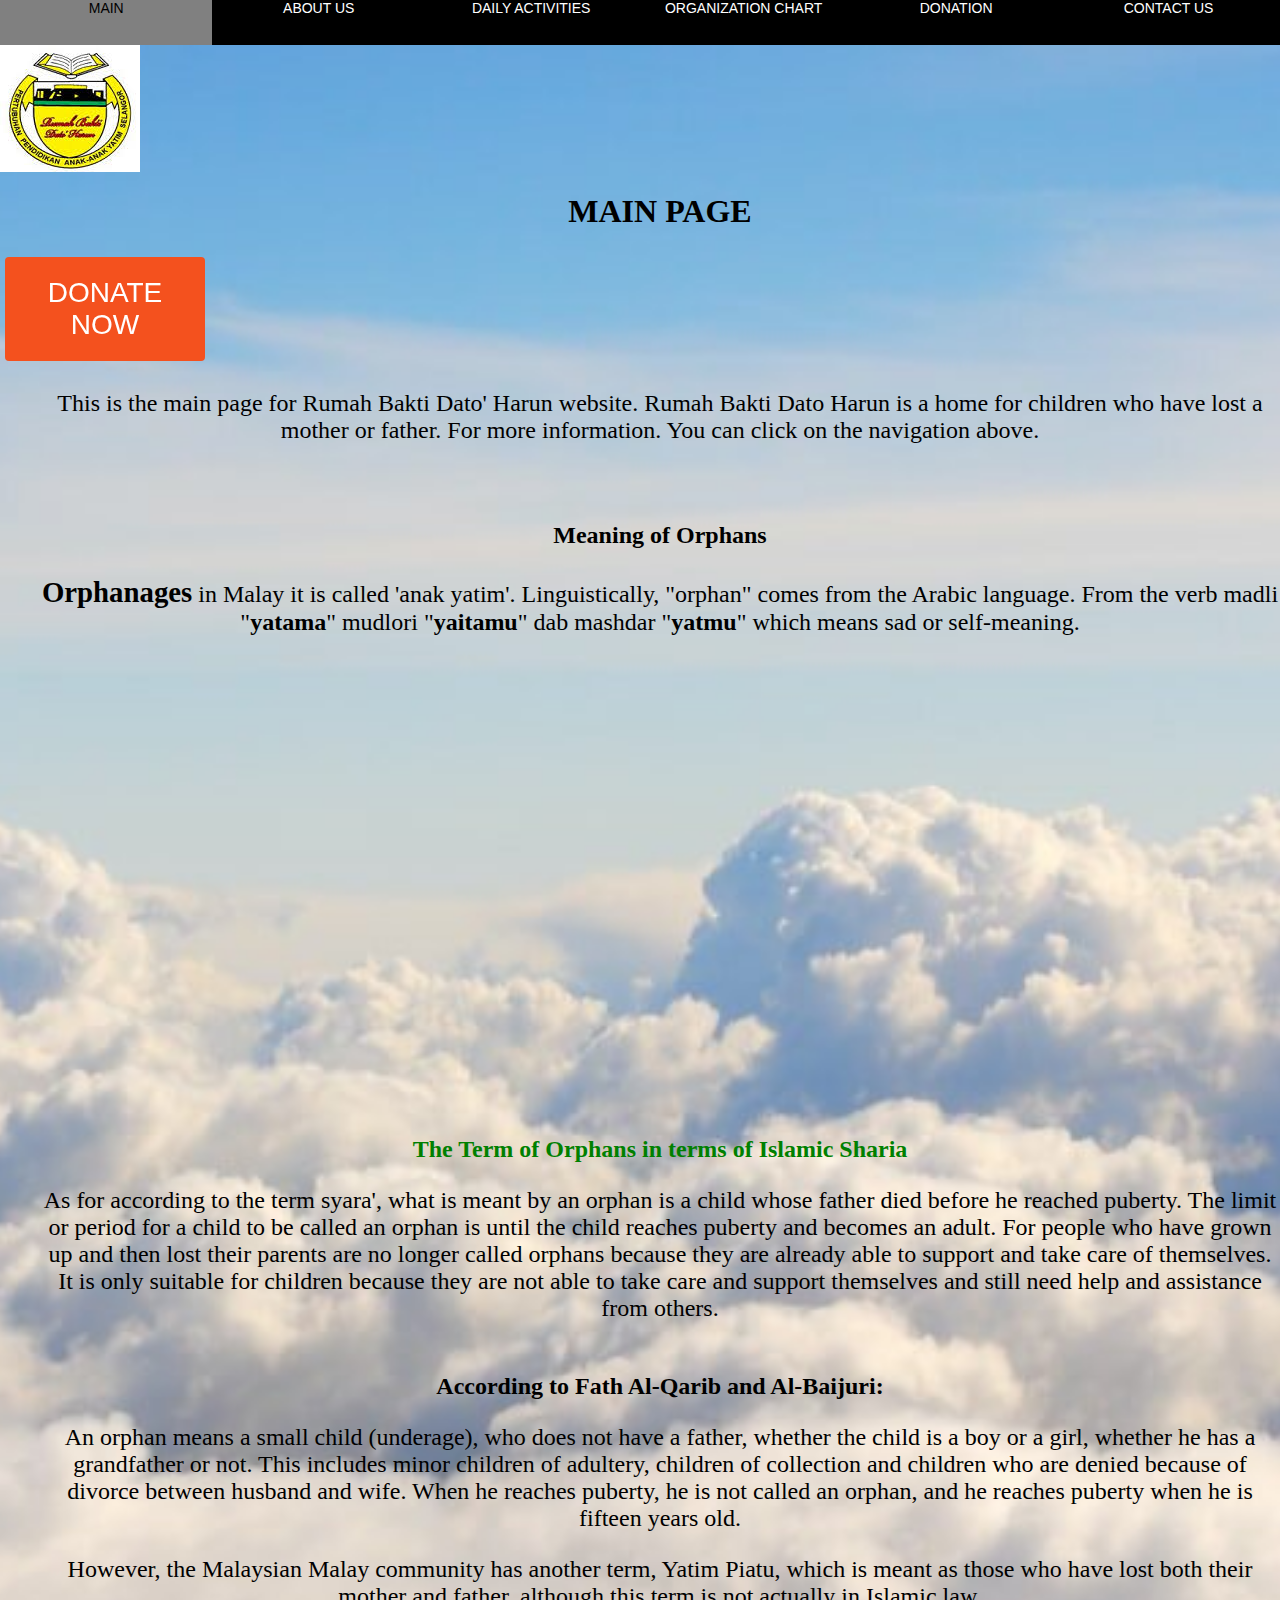
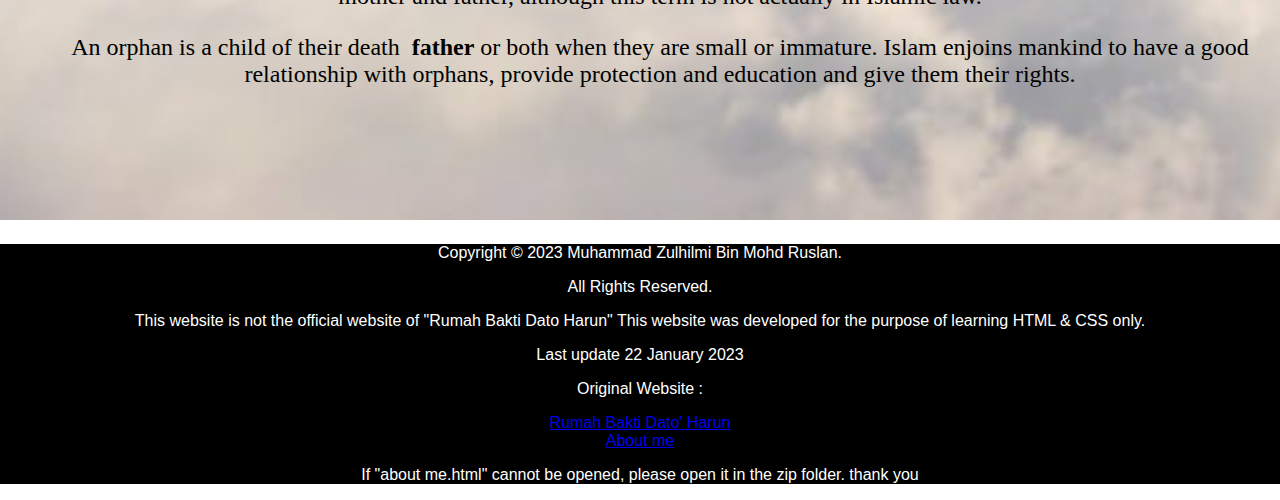
<file: index.html>
<!DOCTYPE html>
<html lang="en">

<head>
<meta charset="UTF-8"/>
<title>Rumah Bakti : MAIN PAGE</title>
<link rel="stylesheet" href="Custom.css"/>
</head>

<body>
<header>
<div class="topnav">

<a href="index.html">MAIN</a>
<a href="mengenai_kami.html"> ABOUT US</a>
<a href="Aktiviti_harian.html">DAILY ACTIVITIES</a>
<a href="Carta_organisasi.html">ORGANIZATION CHART</a>
<a href="Panduan_dermaan.html">DONATION</a>
<a href="Hubungi_kami.html">CONTACT US</a>
</div>

<div class="logo">
    <img src="image/logo.jfif" align="center">
    </div>

<ul class="tajuk" align="center">
<h1> MAIN PAGE</h1>
</ul>

<a href="https://www.cimbclicks.com.my/clicks/#/cimb-cares?payeeId=FPXNGOPPAAYS&payeeName=Pertubuhan%20Pendidikan%20Anak-Anak%20Yatim%20Selangor%20" target="blank"> <button  class="button"  style="vertical-align:middle" ><span>DONATE NOW </span></button> </a>
<ul class="intro" align="center">
<p>This is the main page for Rumah Bakti Dato' Harun website. Rumah Bakti Dato Harun is a home for children who have lost a mother or father. For more information. You can click on the navigation above.</p>
<br>
<br>
<td style="text-align: center;"><strong><span style="font-family: &quot;Segoe UI&quot;,&quot;sans-serif&quot;; color: black;">Meaning of Orphans</span></strong><br>
<span style="font-weight: bold;"><br>
    
    
</span><span style="font-family: &quot;Segoe UI&quot;,&quot;sans-serif&quot;; color: black;"><big style="font-weight: bold;">Orphanages</big> in Malay it is called 'anak yatim'.&nbsp;</span><span style="font-family: &quot;Segoe UI&quot;,&quot;sans-serif&quot;; color: black;">Linguistically, "orphan" comes from the Arabic language. From the verb madli "<span style="font-weight: bold;">yatama</span>" mudlori "<span style="font-weight: bold;">yaitamu</span>" dab mashdar "<span style="font-weight: bold;">yatmu</span>" which means sad or self-meaning.<br>
<br>
<tr>
    <td style="text-align: center;"><iframe frameborder="0" scrolling="no" marginheight="0" marginwidth="0"width="788.54" height="443" type="text/html" src="https://www.youtube.com/embed/C7SQ6Elnr5k?autoplay=0&fs=0&iv_load_policy=3&showinfo=0&rel=0&cc_load_policy=0&start=0&end=0&origin=https://youtubeembedcode.com"><div><small><a href="https://youtubeembedcode.com/pl/">youtubeembedcode pl</a></small></div><div><small><a href="https://yatzyregler.se/">yatzyregler.se</a></small></div></iframe></td>
  </tr>
  <p style="font-weight: bold;"><span style="font-family: &quot;Segoe UI&quot;,&quot;sans-serif&quot;; color: green;">The Term of Orphans in terms of Islamic Sharia</span></p>
  <p>As for according to the term syara', what is meant by an orphan is a child whose father died before he reached puberty. The limit or period for a child to be called an orphan is until the child reaches puberty and becomes an adult. For people who have grown up and then lost their parents are no longer called orphans because they are already able to support and take care of themselves. It is only suitable for children because they are not able to take care and support themselves and still need help and assistance from others.</p>
  <span style="font-family: &quot;Segoe UI&quot;,&quot;sans-serif&quot;; color: black; font-weight: bold;"><br> According to Fath Al-Qarib and Al-Baijuri: </span><span style="font-size: 1pt; font-family: &quot;Segoe UI&quot;,&quot;sans-serif&quot;; color: black;"><br></span>
<p>An orphan means a small child (underage), who does not have a father, whether the child is a boy or a girl, whether he has a grandfather or not. This includes minor children of adultery, children of collection and children who are denied because of divorce between husband and wife. When he reaches puberty, he is not called an orphan, and he reaches puberty when he is fifteen years old.</p>

<p>However, the Malaysian Malay community has another term, Yatim Piatu, which is meant as those who have lost both their mother and father, although this term is not actually in Islamic law. </p>
<p>An orphan is a child of their death&nbsp; <span style="font-weight: bold;">father</span> or both when they are small or immature. Islam enjoins mankind to have a good relationship with orphans, provide protection and education and give them their rights.</p>
    
    
<br>
<br>
<br>
<br>
</header>
<div  class="last" align="center">
    <p> Copyright © 2023 Muhammad Zulhilmi Bin Mohd Ruslan.</p>
    <p>All Rights Reserved.</p>
    <p>This website  is not the official website of "Rumah Bakti Dato Harun" This website was developed for the purpose of learning HTML & CSS only.</p>
    <p> Last update 22 January 2023 </p>
    
    <p> Original Website : </p>
    <a href="http://rumahbakti.com.my/"> Rumah Bakti Dato' Harun</a> 
    <br>
    
    <a href="About_me.html"> About me</a>
    <p>If "about me.html" cannot be opened, please open it in the zip folder. thank you</p>
    
    </div>
    </body>
    </html>
</file>
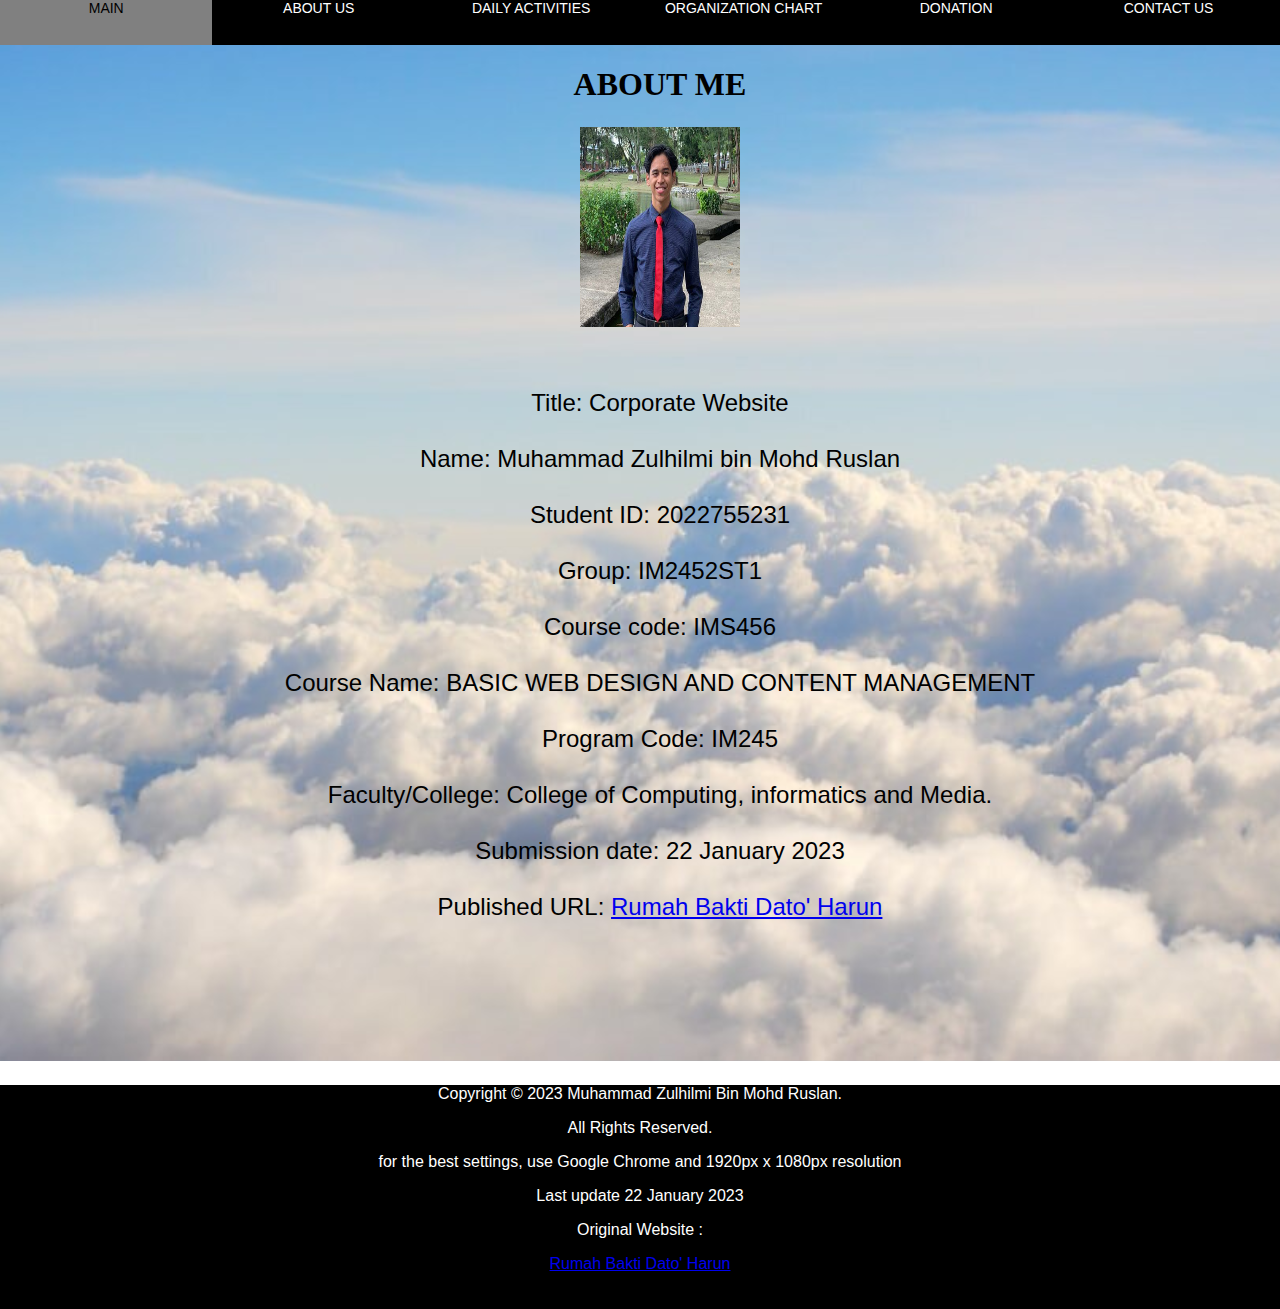
<file: About_me.html>
<!DOCTYPE html>
<html lang="en">

<head>
<meta charset="UTF-8"/>
<title>ABOUT ME</title>
<link rel="stylesheet" href="Custom.css"/>
</head>

<body>
<header>
<div class="topnav">

<a href="index.html">MAIN</a>
<a href="mengenai_kami.html"> ABOUT US</a>
<a href="Aktiviti_harian.html">DAILY ACTIVITIES</a>
<a href="Carta_organisasi.html">ORGANIZATION CHART</a>
<a href="Panduan_dermaan.html">DONATION</a>
<a href="Hubungi_kami.html">CONTACT US</a>
</div>



<ul class="tajuk" align="center">
<h1> ABOUT ME</h1>
</ul>
<ul class="carta" align="center"> 

<img src="image/Zul_formal_2.jpg" width="160px" height="200px">
<br><br>
<br>
Title: Corporate Website
<br>
<br>Name: Muhammad Zulhilmi bin Mohd Ruslan
<br>
<br>Student ID: 2022755231
<br><br>
Group: IM2452ST1
<br><br>
Course code: IMS456
<br><br>
Course Name: BASIC WEB DESIGN AND CONTENT MANAGEMENT
<br><br>
Program Code: IM245
<br><br>
Faculty/College: College of Computing, informatics and Media.
<br><br>
Submission date: 22 January 2023
<br><br>
Published URL: <a href="https://emzack48.github.io/Rumah-Bakti-Dato-Harun/" > Rumah Bakti Dato' Harun </a>
<br><br>
<br>
<br>
<br>
<br>

</header>

<div  class="last" align="center">
    <p> Copyright © 2023 Muhammad Zulhilmi Bin Mohd Ruslan.</p>
    <p>All Rights Reserved.</p>
    <p> for the best settings, use Google Chrome and 1920px x 1080px resolution </p>
    <p> Last update 22 January 2023 </p>
    
    <p> Original Website : </p>
    <a href="http://rumahbakti.com.my/"> Rumah Bakti Dato' Harun</a> 
    <br>
    <br>
    <br>
    
    </div>
    </body>
    </html>
</file>
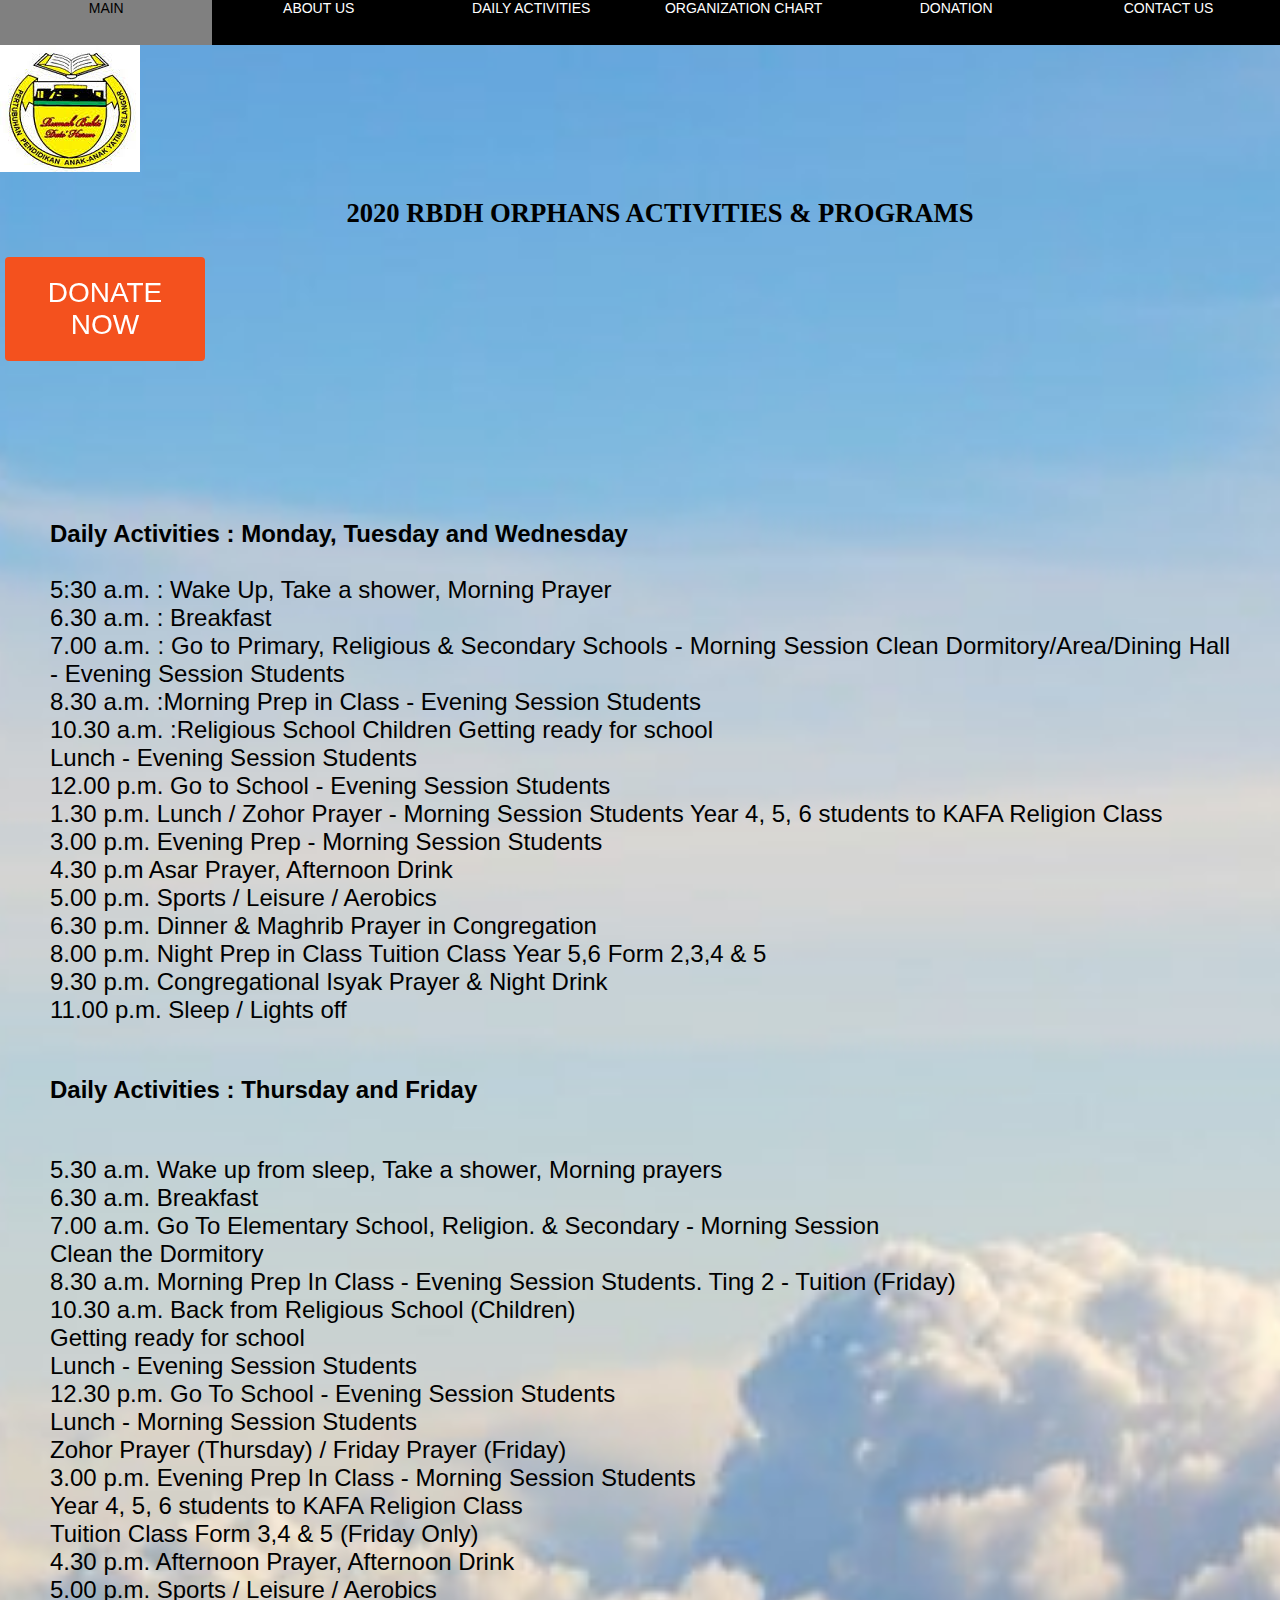
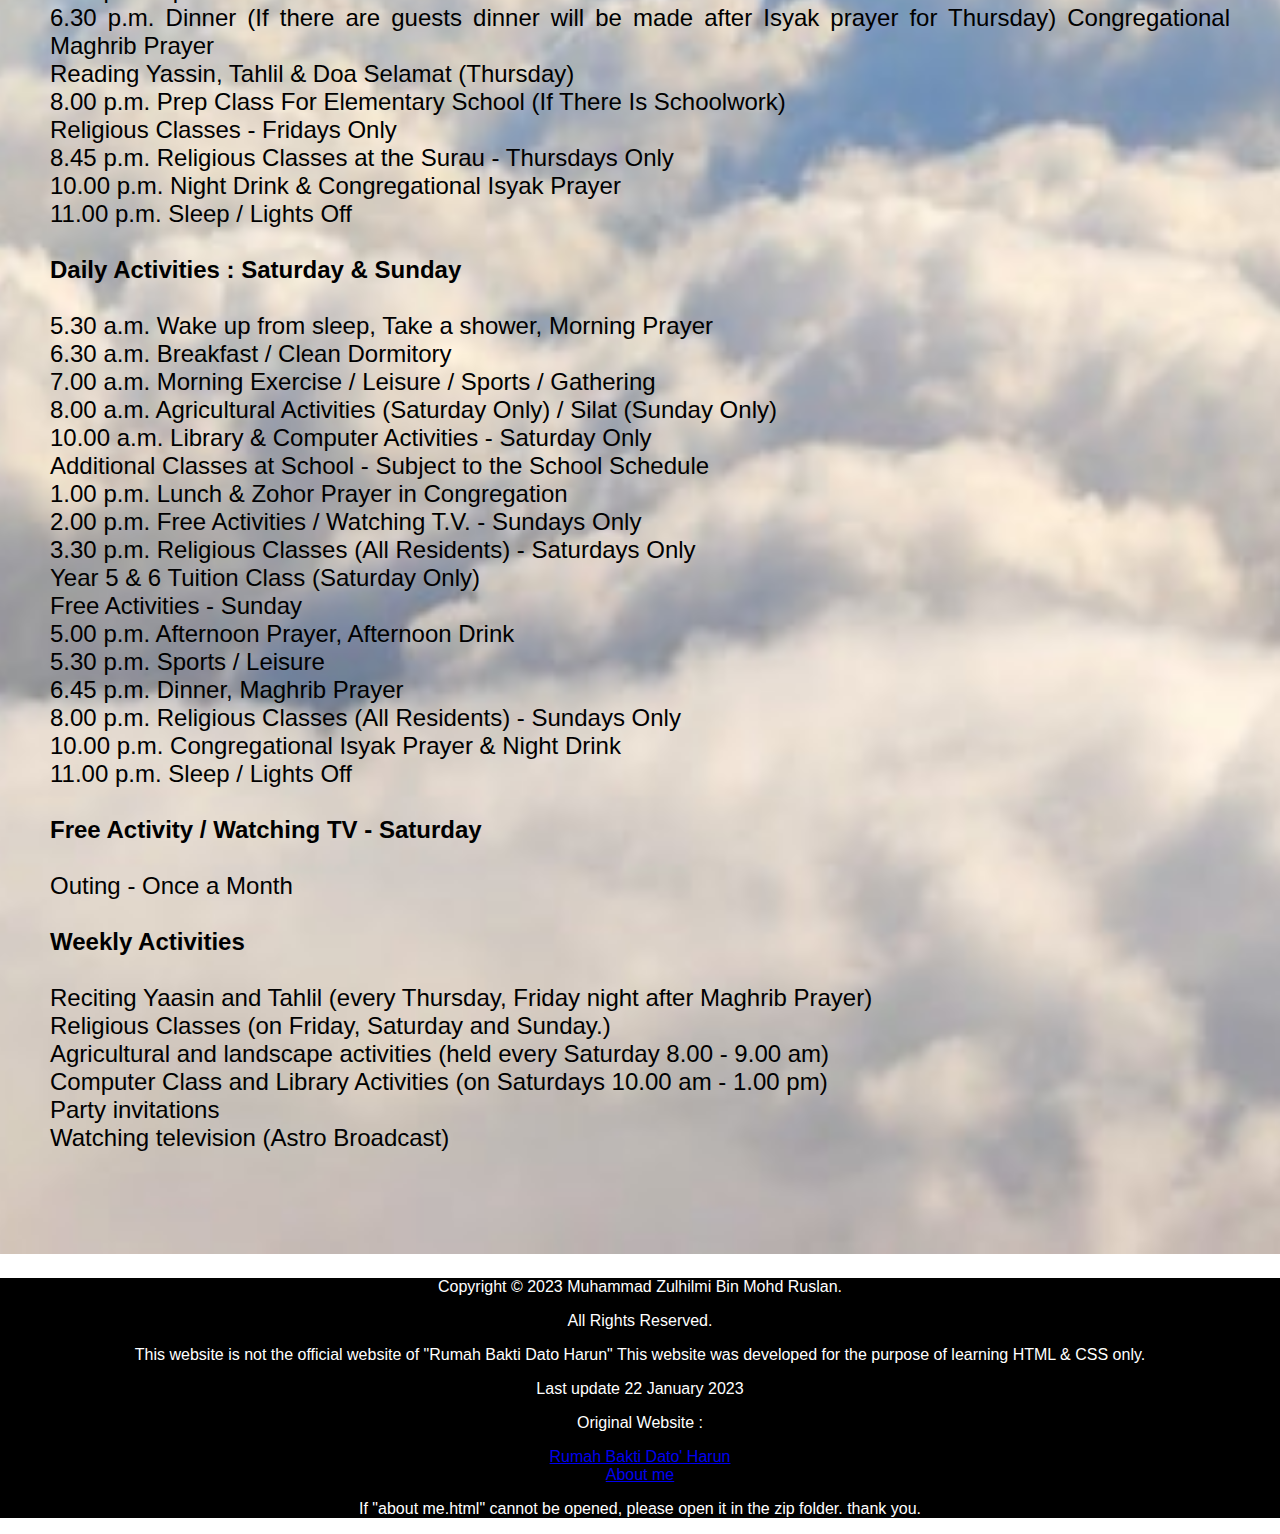
<file: Aktiviti_harian.html>
<!DOCTYPE html>
<html lang="en">

<head>
<meta charset="UTF-8"/>
<title>Rumah Bakti : DAILY ACTIVITIES</title>
<link rel="stylesheet" href="Custom.css"/>
</head>

<body>

 <header>

<div class="topnav">

 
    <a href="index.html">MAIN</a>
    <a href="mengenai_kami.html"> ABOUT US</a>
    <a href="Aktiviti_harian.html">DAILY ACTIVITIES</a>
    <a href="Carta_organisasi.html">ORGANIZATION CHART</a>
    <a href="Panduan_dermaan.html">DONATION</a>
    <a href="Hubungi_kami.html">CONTACT US</a>
</div>

<div class="logo">
    <img src="image/logo.jfif" align="center">
    </div>



<ul class= "tajuk" align= "center" >
<h1><small> 2020 RBDH ORPHANS ACTIVITIES & PROGRAMS</small></h1>
</ul>

<a href="https://www.cimbclicks.com.my/clicks/#/cimb-cares?payeeId=FPXNGOPPAAYS&payeeName=Pertubuhan%20Pendidikan%20Anak-Anak%20Yatim%20Selangor%20" target="blank"> <button class="button" style="vertical-align:middle" ><span>DONATE NOW </span></button> </a>

<ul class="aktiviti"  >
<br><br>
<p><b>Daily Activities : Monday, Tuesday and Wednesday</b><br>

    <br>5:30 a.m. : Wake Up, Take a shower, Morning Prayer
    <br>6.30 a.m. :	Breakfast
    <br>7.00 a.m. : Go to Primary, Religious & Secondary Schools - Morning Session
    Clean Dormitory/Area/Dining Hall - Evening Session Students
    <br>8.30 a.m. :Morning Prep in Class - Evening Session Students
    <br>10.30 a.m. :Religious School Children
    Getting ready for school
    <br>Lunch - Evening Session Students
    <br>12.00 p.m. Go to School - Evening Session Students
    <br>1.30 p.m. Lunch / Zohor Prayer - Morning Session Students
    Year 4, 5, 6 students to KAFA Religion Class
    <br>3.00 p.m. Evening Prep - Morning Session Students
    <br>4.30 p.m Asar Prayer, Afternoon Drink
    <br>5.00 p.m. Sports / Leisure / Aerobics
    <br>6.30 p.m. Dinner & Maghrib Prayer in Congregation
    <br>8.00 p.m. Night Prep in Class
    Tuition Class Year 5,6 Form 2,3,4 & 5
    <br>9.30 p.m. Congregational Isyak Prayer & Night Drink
    <br>11.00 p.m. Sleep / Lights off
<br>
<br>

<p><b>Daily Activities : Thursday and Friday</b></p>

<br>5.30 a.m. Wake up from sleep, Take a shower, Morning prayers
<br>6.30 a.m. Breakfast
<br>7.00 a.m. Go To Elementary School, Religion. & Secondary - Morning Session
<br>Clean the Dormitory
<br>8.30 a.m. Morning Prep In Class - Evening Session Students. Ting 2 - Tuition (Friday)
<br>10.30 a.m. Back from Religious School (Children)
<br>Getting ready for school
<br>Lunch - Evening Session Students
<br>12.30 p.m. Go To School - Evening Session Students
<br>Lunch - Morning Session Students
<br>Zohor Prayer (Thursday) / Friday Prayer (Friday)
<br>3.00 p.m. Evening Prep In Class - Morning Session Students
<br>Year 4, 5, 6 students to KAFA Religion Class
<br>Tuition Class Form 3,4 & 5 (Friday Only)
<br>4.30 p.m. Afternoon Prayer, Afternoon Drink
<br>5.00 p.m. Sports / Leisure / Aerobics
<br>6.30 p.m. Dinner (If there are guests dinner will be made after Isyak prayer for Thursday)
Congregational Maghrib Prayer
<br>Reading Yassin, Tahlil & Doa Selamat (Thursday)
<br>8.00 p.m. Prep Class For Elementary School (If There Is Schoolwork)
<br>Religious Classes - Fridays Only
<br>8.45 p.m. Religious Classes at the Surau - Thursdays Only
<br>10.00 p.m. Night Drink & Congregational Isyak Prayer
<br>11.00 p.m. Sleep / Lights Off
<br>
<br><b>Daily Activities : Saturday & Sunday</b>
<br>
<br>5.30 a.m. Wake up from sleep, Take a shower, Morning Prayer
<br>6.30 a.m. Breakfast / Clean Dormitory
<br>7.00 a.m. Morning Exercise / Leisure / Sports / Gathering
<br>8.00 a.m. Agricultural Activities (Saturday Only) / Silat (Sunday Only)
<br>10.00 a.m. Library & Computer Activities - Saturday Only
<br>Additional Classes at School - Subject to the School Schedule
<br>1.00 p.m. Lunch & Zohor Prayer in Congregation
<br>2.00 p.m. Free Activities / Watching T.V. - Sundays Only
<br>3.30 p.m. Religious Classes (All Residents) - Saturdays Only
<br>Year 5 & 6 Tuition Class (Saturday Only)
<br>Free Activities - Sunday
<br>5.00 p.m. Afternoon Prayer, Afternoon Drink
<br>5.30 p.m. Sports / Leisure
<br>6.45 p.m. Dinner, Maghrib Prayer
<br>8.00 p.m. Religious Classes (All Residents) - Sundays Only
<br>10.00 p.m. Congregational Isyak Prayer & Night Drink
 <br>11.00 p.m. Sleep / Lights Off
 <br>
<br><b>Free Activity / Watching TV - Saturday</b>
<br>
<br>Outing - Once a Month
<br>
<br>

<b>Weekly Activities</b>
<br>

<br>Reciting Yaasin and Tahlil (every Thursday, Friday night after Maghrib Prayer)
<br>Religious Classes (on Friday, Saturday and Sunday.)
<br>Agricultural and landscape activities (held every Saturday 8.00 - 9.00 am)
<br>Computer Class and Library Activities (on Saturdays 10.00 am - 1.00 pm)
<br>Party invitations
<br>Watching television (Astro Broadcast)</p>
<br>
</header>
<div  class="last" align="center">
<p> Copyright © 2023 Muhammad Zulhilmi Bin Mohd Ruslan.</p>
<p>All Rights Reserved.</p>
<p>This website  is not the official website of "Rumah Bakti Dato Harun" This website was developed for the purpose of learning HTML & CSS only.</p>
<p> Last update 22 January 2023 </p>

<p> Original Website : </p>
<a href="http://rumahbakti.com.my/"> Rumah Bakti Dato' Harun</a> 
<br>

<a href="About_me.html"> About me</a>
<p>If "about me.html" cannot be opened, please open it in the zip folder. thank you.</p>

</div>
</body>
</html>
</file>
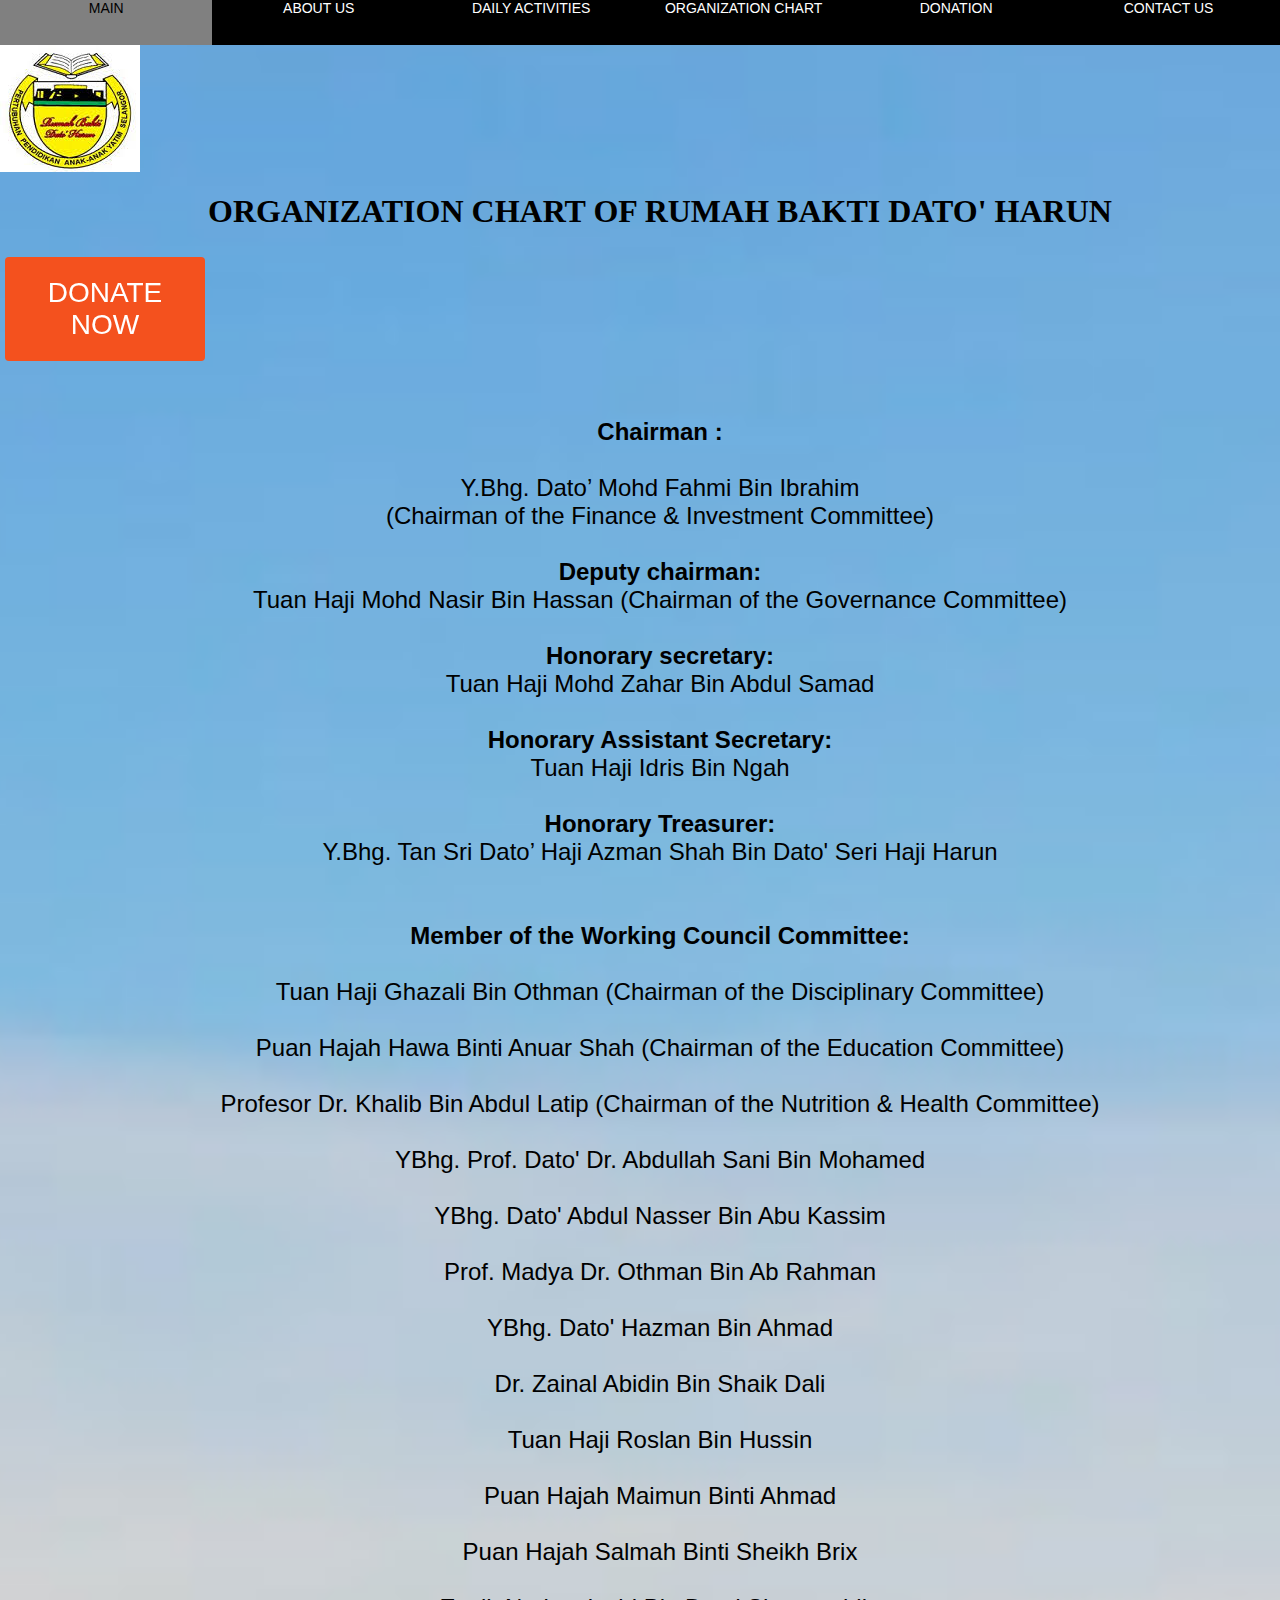
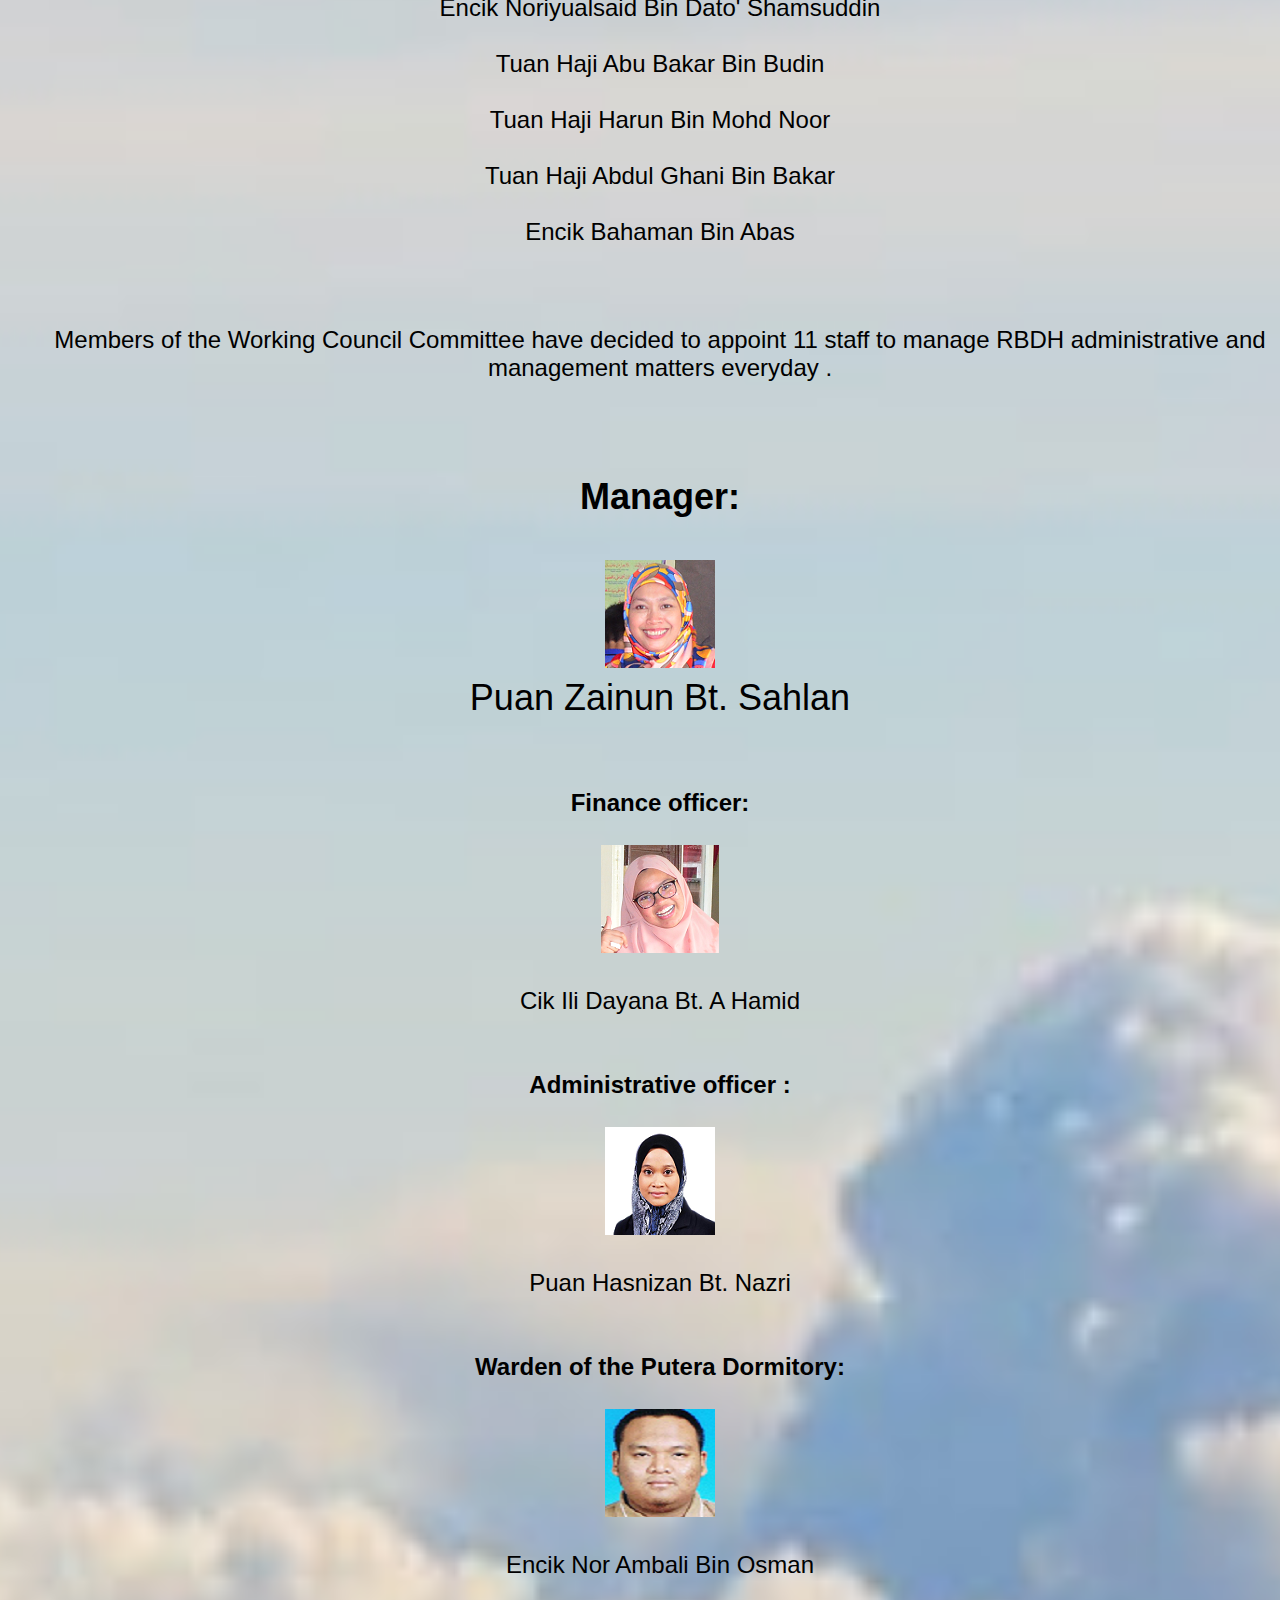
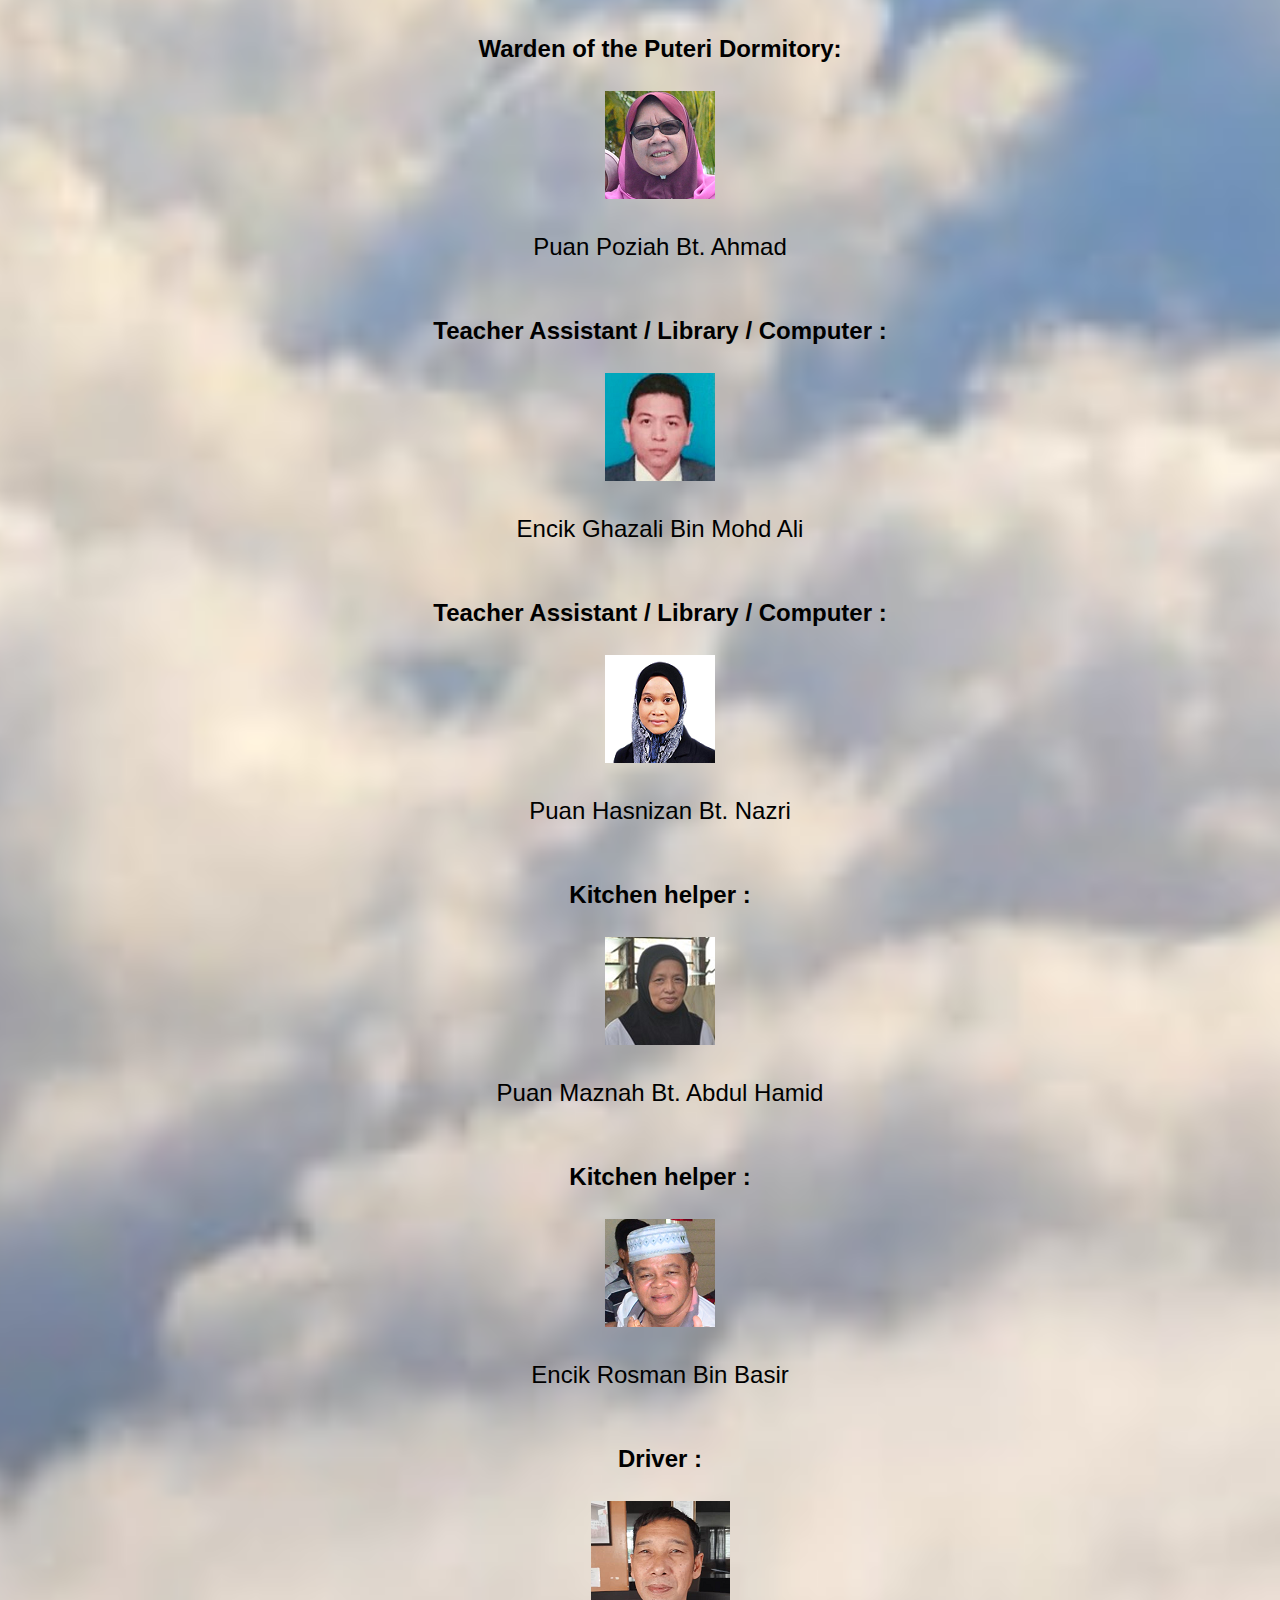
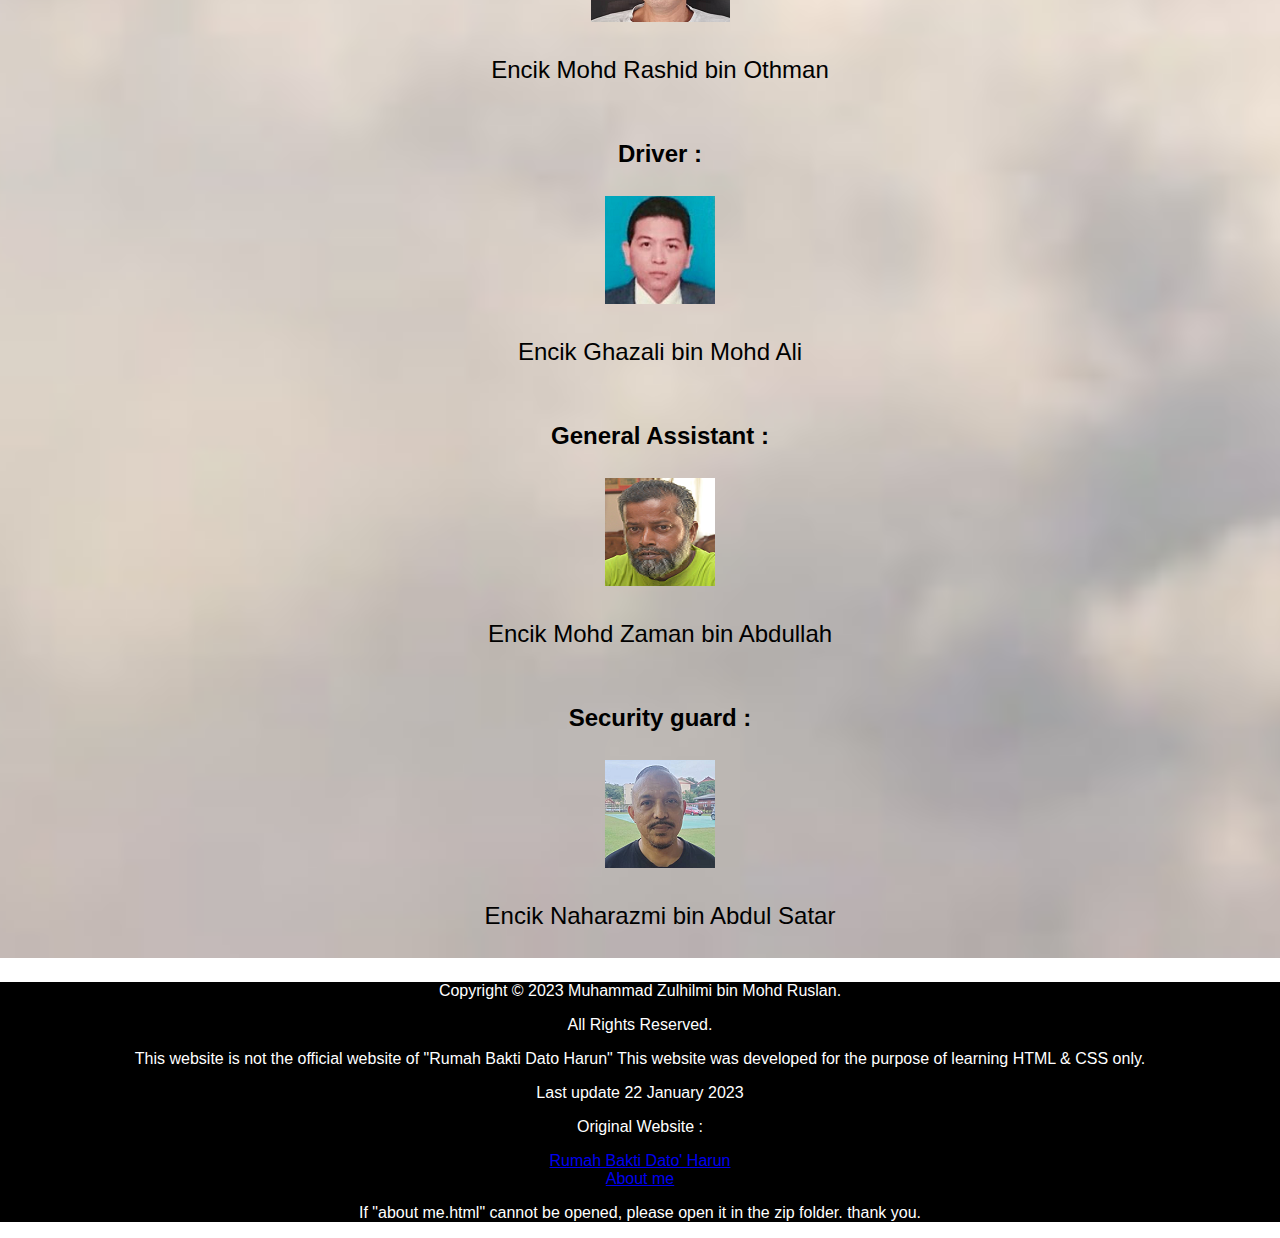
<file: Carta_organisasi.html>
<!DOCTYPE html>
<html lang="en">

<head>
<meta charset="UTF-8"/>
<title>Rumah Bakti : ORG CHART</title>
<link rel="stylesheet" href="Custom.css"/>
</head>

<body>
 <header>

<div class="topnav">
    <a href="index.html">MAIN</a>
    <a href="mengenai_kami.html"> ABOUT US</a>
    <a href="Aktiviti_harian.html">DAILY ACTIVITIES</a>
    <a href="Carta_organisasi.html">ORGANIZATION CHART</a>
    <a href="Panduan_dermaan.html">DONATION</a>
    <a href="Hubungi_kami.html">CONTACT US</a>

</div>


<div class="logo">
    <img src="image/logo.jfif" align="center">
    </div>


<ul class= "tajuk" align= "center" >
<h1> ORGANIZATION CHART OF RUMAH  BAKTI DATO' HARUN</h1>
</ul>

<a href="https://www.cimbclicks.com.my/clicks/#/cimb-cares?payeeId=FPXNGOPPAAYS&payeeName=Pertubuhan%20Pendidikan%20Anak-Anak%20Yatim%20Selangor%20" target="blank"> <button  class="button"  style="vertical-align:middle" ><span>DONATE NOW </span></button> </a>
<ul class="carta" align="center"> 

<br><b>Chairman :</b>
<br>
<br>Y.Bhg. Dato’ Mohd Fahmi Bin Ibrahim
<br>(Chairman of the Finance & Investment Committee)
<br>
<br><b>Deputy chairman:</b>
 <br>Tuan Haji Mohd Nasir Bin Hassan
(Chairman of the Governance Committee)
<br>
<br><b>Honorary secretary:</b>
<br>Tuan Haji Mohd Zahar Bin Abdul Samad
<br>
<br><b>Honorary Assistant Secretary:</b>

<br>Tuan Haji Idris Bin Ngah
<br>
<br><b>Honorary Treasurer:</b>

<br>Y.Bhg. Tan Sri Dato’ Haji Azman Shah Bin Dato' Seri Haji Harun
<br>
<br>
<br><b>Member of the Working Council Committee:</b>
<br>
<br>Tuan Haji Ghazali Bin Othman
(Chairman of the Disciplinary Committee)
<br>
<br>Puan Hajah Hawa Binti Anuar Shah
(Chairman of the Education Committee)
<br>
<br>Profesor Dr. Khalib Bin Abdul Latip
(Chairman of the Nutrition & Health Committee)
<br>
<br>YBhg. Prof. Dato' Dr. Abdullah Sani Bin Mohamed
<br>
<br>YBhg. Dato' Abdul Nasser Bin Abu Kassim
<br>
<br>Prof. Madya Dr. Othman Bin Ab Rahman
<br>
<br>YBhg. Dato' Hazman Bin Ahmad
<br>
<br>Dr. Zainal Abidin Bin Shaik Dali
<br>
<br>Tuan Haji Roslan Bin Hussin
<br>
<br>Puan Hajah Maimun Binti Ahmad
<br>
<br>Puan Hajah Salmah Binti Sheikh Brix
<br>
<br>Encik Noriyualsaid Bin Dato' Shamsuddin
<br>
<br>Tuan Haji Abu Bakar Bin Budin
<br>
<br>Tuan Haji Harun Bin Mohd Noor
<br>
<br>Tuan Haji Abdul Ghani Bin Bakar
<br>
<br>Encik Bahaman Bin Abas
<br>
<br>
<br>
<p>Members of the Working Council Committee have decided to appoint 11
    staff to manage RBDH administrative and management matters
     everyday .</p>
 
<br>
<div class="carta"> 
<br><b>Manager:</b>
<br><br>
<img src="image/pengurus.png" 
<br>
<br>Puan Zainun Bt. Sahlan
<br>
<br>
</div>

<br><b>Finance officer:</b>  
<br><br>
<img src="image/Pegawai kewangan.png">
<br>
<br>Cik Ili Dayana Bt. A Hamid
<br>
<br>

<br><b>Administrative officer :</b>  
<br><br>
<img src="image/Pegawai Pentadbiran.png">
<br>
<br>Puan Hasnizan Bt. Nazri
<br>
<br>


<br><b>Warden of the Putera Dormitory:</b>  
<br><br>
<img src="image/Warden Lelaki.png">
<br>
<br>Encik Nor Ambali Bin Osman
<br>
<br>


<br><b>Warden of the Puteri Dormitory: </b>  
<br><br>
<img src="image/Warden Perempuan.png">
<br>
<br>Puan Poziah Bt. Ahmad
<br>
<br>


<br><b>Teacher Assistant / Library / Computer : </b>  
<br><br>
<img src="image/Pembantu Guru 1.png">
<br>
<br>Encik Ghazali Bin Mohd Ali
<br>
<br>

<br><b>Teacher Assistant / Library / Computer : </b>  
<br><br>
<img src="image/Pembantu Guru 2.png">
<br>
<br>Puan Hasnizan Bt. Nazri
<br>
<br>


<br><b>Kitchen helper : </b>  
<br><br>
<img src="image/Pembantu Dapur 1.png">
<br>
<br>Puan Maznah Bt.  Abdul Hamid
<br>
<br>

<br><b>Kitchen helper : </b>  
<br><br>
<img src="image/Pembantu Dapur 2.png">
<br>
<br>Encik Rosman Bin Basir
<br>
<br>

<br><b>Driver : </b>  
<br><br>
<img src="image/Pemandu 1.png">
<br>
<br>Encik Mohd Rashid bin Othman
<br>
<br>


<br><b>Driver : </b>  
<br><br>
<img src="image/Pembantu Guru 1.png">
<br>
<br>Encik Ghazali bin Mohd Ali
<br>
<br>


<br><b>General Assistant : </b>  
<br><br>
<img src="image/Pembantu Am.png">
<br>
<br>Encik Mohd Zaman bin Abdullah
<br>
<br>

<br><b>Security guard :</b>  
<br><br>
<img src="image/Pengawal Keselamatan.png">
<br>
<br>Encik Naharazmi bin Abdul Satar
<br>
<br>
</header>
<div  class="last" align="center">
<p> Copyright © 2023 Muhammad Zulhilmi bin Mohd Ruslan.</p>
<p>All Rights Reserved.</p>
<p>This website  is not the official website of "Rumah Bakti Dato Harun" This website was developed for the purpose of learning HTML & CSS only.</p>
<p> Last update 22 January 2023 </p>

<p> Original Website : </p>
<a href="http://rumahbakti.com.my/"> Rumah Bakti Dato' Harun</a> 
<br>

<a href="About_me.html"> About me</a>
<p>If "about me.html" cannot be opened, please open it in the zip folder. thank you.</p>

</div>
</body>
</html>
</file>
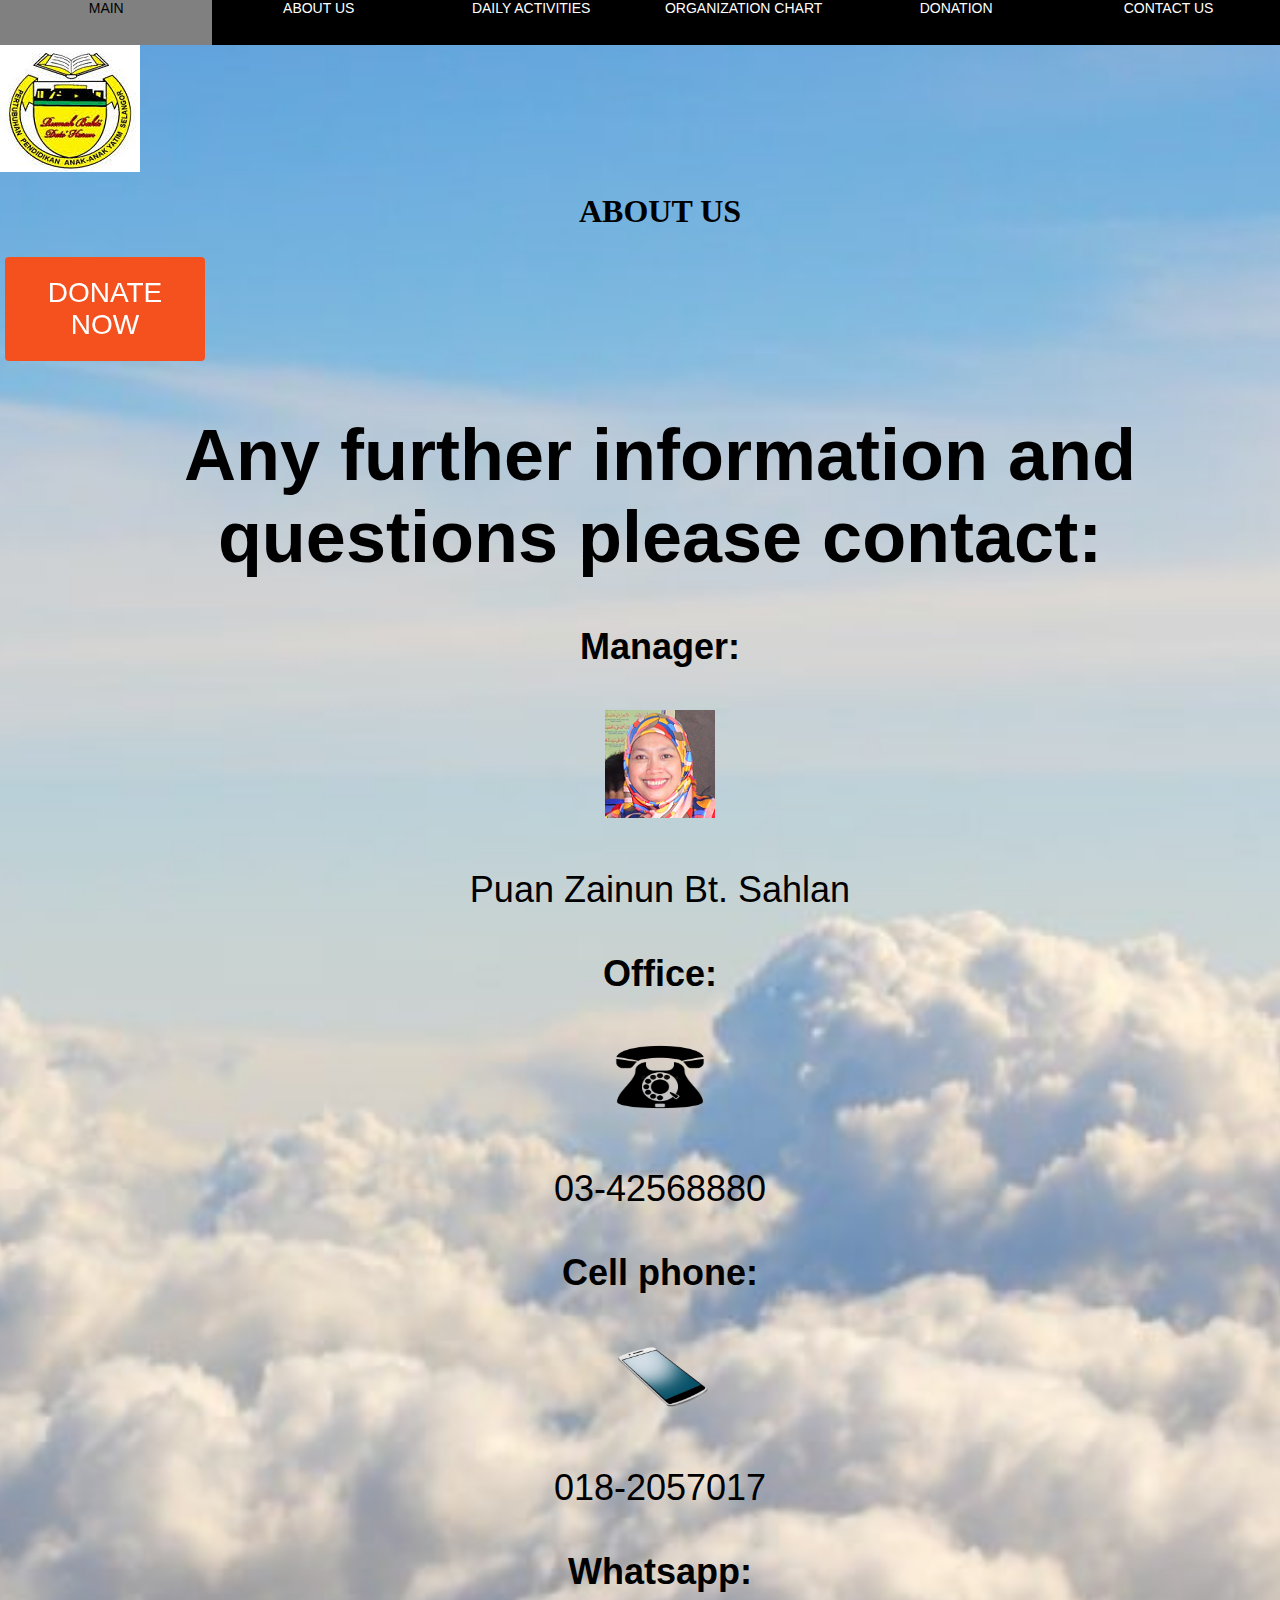
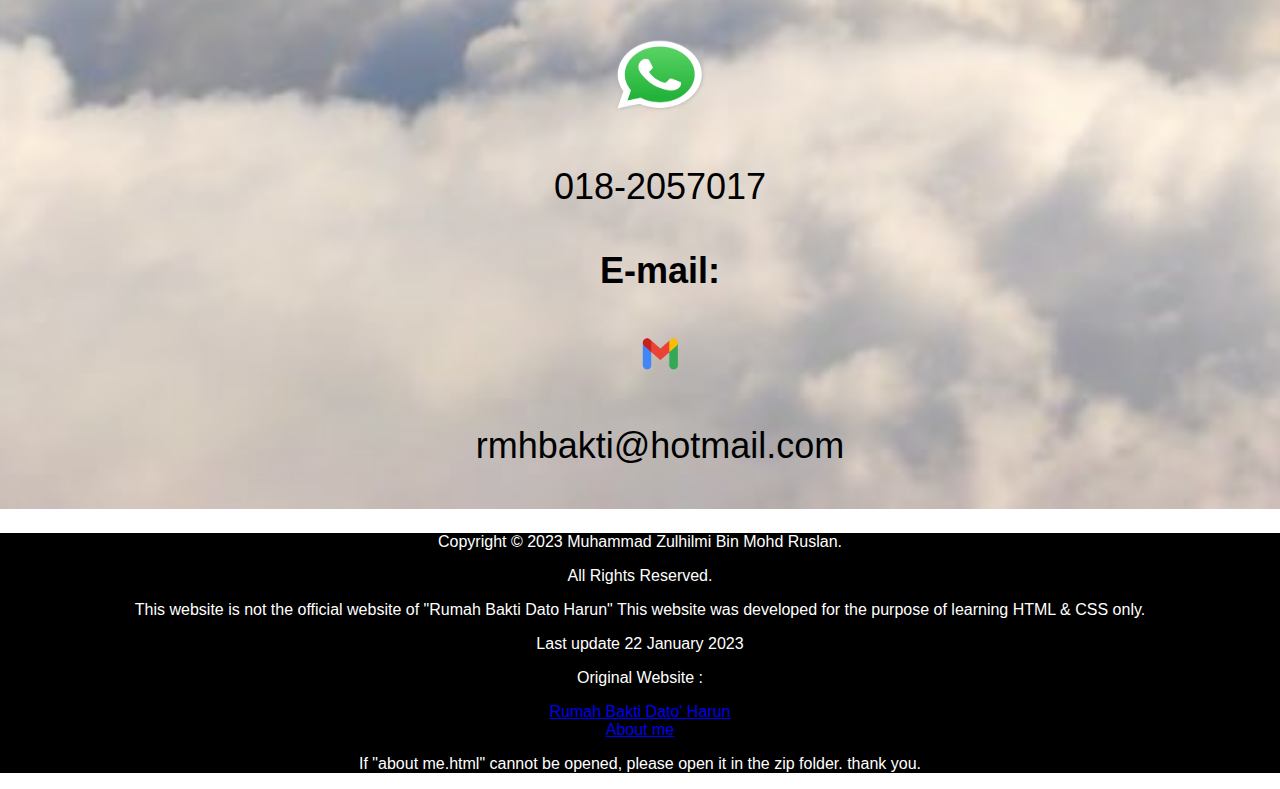
<file: Hubungi_kami.html>
<!DOCTYPE html>
<html lang="en">

<head>
<meta charset="UTF-8"/>
<title>Rumah Bakti : CONTACT US</title>
<link rel="stylesheet" href="Custom.css"/>
</head>

<body>
<header>
<div class="topnav">

<a href="index.html">MAIN</a>
<a href="mengenai_kami.html"> ABOUT US</a>
<a href="Aktiviti_harian.html">DAILY ACTIVITIES</a>
<a href="Carta_organisasi.html">ORGANIZATION CHART</a>
<a href="Panduan_dermaan.html">DONATION</a>
<a href="Hubungi_kami.html">CONTACT US</a>
</div>


<div class="logo">
    <img src="image/logo.jfif" align="center">
    </div>

<ul class="tajuk" align="center">
<h1> ABOUT US</h1>
</ul>

<a href="https://www.cimbclicks.com.my/clicks/#/cimb-cares?payeeId=FPXNGOPPAAYS&payeeName=Pertubuhan%20Pendidikan%20Anak-Anak%20Yatim%20Selangor%20" target="blank"> <button  class="button"  style="vertical-align:middle" ><span>DONATE NOW </span></button> </a>
<ul class="carta" align="center">

    <div class="carta">
        <h1>Any further information and questions please contact:</h1>
        
        
        
        <b>Manager:</b>
        <br><br>
        <img src="image/pengurus.png">
        <br>
        <br>Puan Zainun Bt. Sahlan
        <br>
        <br>
        
        <b>Office:</b>
        <br><br>
        <img src="image/telefon rumah.png" width="100px" height="80px">
        <br>
        <br>03-42568880
        <br>
        <br>
        
        <b>Cell phone:</b>
        <br><br>
        <img src="image/telefon bimbit.png" width="100px" height="80px">
        <br>
        <br>018-2057017
        <br>
        <br>
        
        <b>Whatsapp:</b>
        <br><br>
        <img src="image/whatsapp.png" width="100px" height="80px">
        <br>
        <br>018-2057017
        <br>
        <br>
        
        
        <b>E-mail:</b>
        <br><br>
        <a href="https://mail.google.com/mail/u/0/?to=rmhbakti@hotmail.com&su=SUBJECT&body=BODY&fs=1&tf=cm" target="blank"><img src="image/gmail.png" width="70px" ></a>
        <br>
        <br>rmhbakti@hotmail.com
        <br>
        <br>
        
        </div>
    </header>
        <div  class="last" align="center">
            <p> Copyright © 2023 Muhammad Zulhilmi Bin Mohd Ruslan.</p>
            <p>All Rights Reserved.</p>
            <p>This website  is not the official website of "Rumah Bakti Dato Harun" This website was developed for the purpose of learning HTML & CSS only.</p>
            <p> Last update 22 January 2023 </p>
            
            <p> Original Website : </p>
            <a href="http://rumahbakti.com.my/"> Rumah Bakti Dato' Harun</a> 
            <br>
            
            <a href="About_me.html"> About me</a>
            <p>If "about me.html" cannot be opened, please open it in the zip folder. thank you.</p>
            
            </div>
        
            </body>
            </html>
</file>
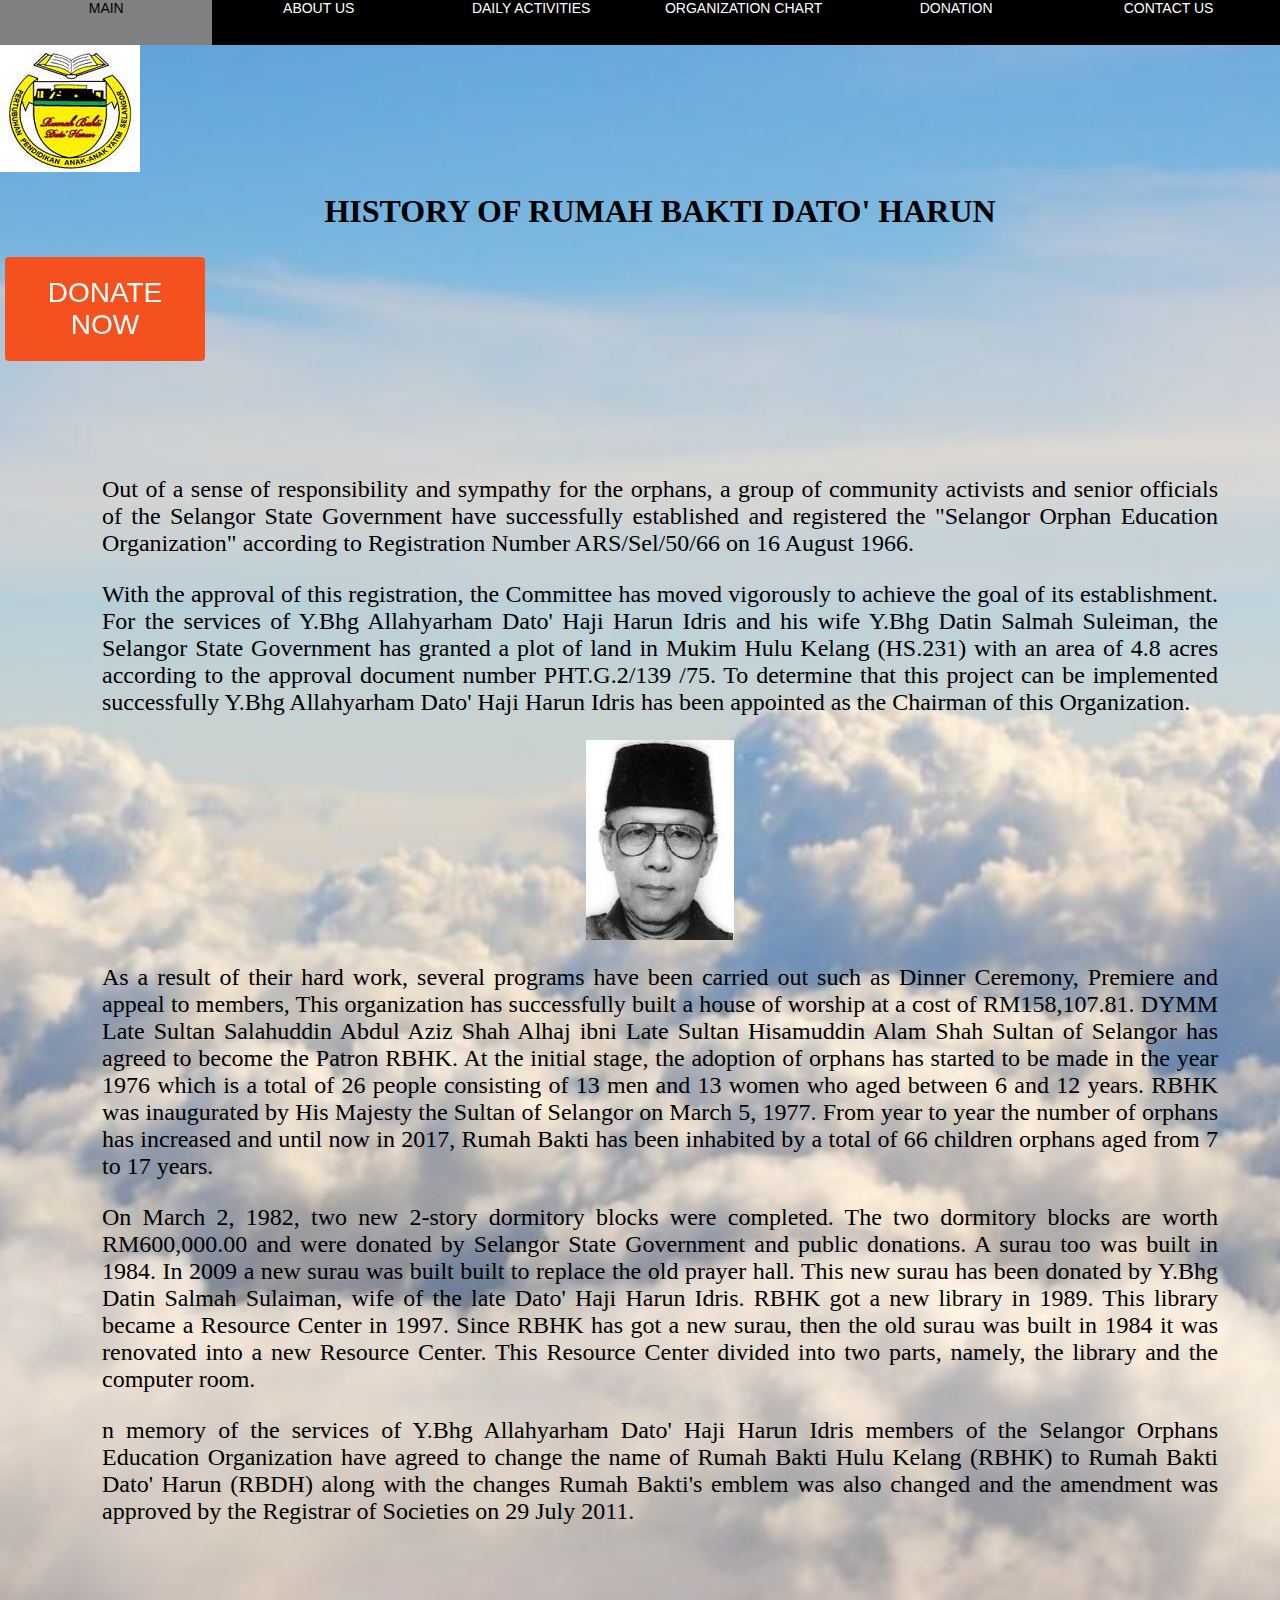
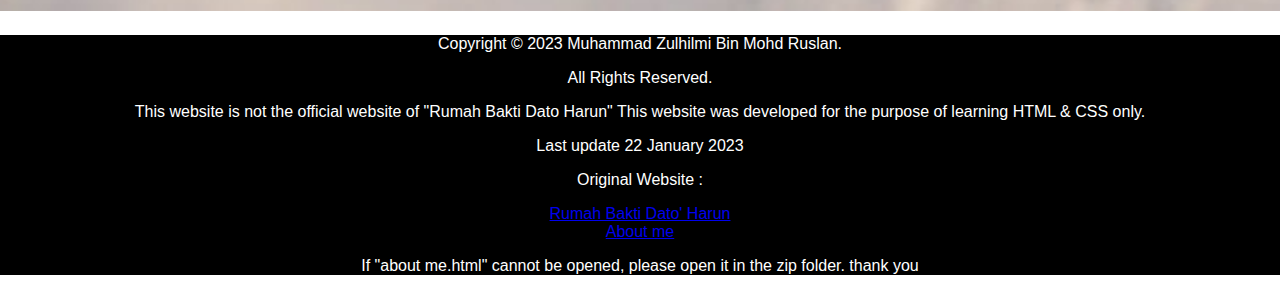
<file: mengenai_kami.html>
<!DOCTYPE html>
<html lang="en">

<head>
<meta charset="UTF-8"/>
<title> Rumah bakti : ABOUT US</title>
<link rel="stylesheet" href="Custom.css"/>
</head>

<body>
<header>
<div class="topnav">

	<a href="index.html">MAIN</a>
	<a href="mengenai_kami.html"> ABOUT US</a>
	<a href="Aktiviti_harian.html">DAILY ACTIVITIES</a>
	<a href="Carta_organisasi.html">ORGANIZATION CHART</a>
	<a href="Panduan_dermaan.html">DONATION</a>
	<a href="Hubungi_kami.html">CONTACT US</a>

</div>

<div class="logo">
	<img src="image/logo.jfif" align="center">
	</div>
<ul class="tajuk" align="center">
<h1> HISTORY OF RUMAH BAKTI DATO' HARUN</h1>
</ul>

<a href="https://www.cimbclicks.com.my/clicks/#/cimb-cares?payeeId=FPXNGOPPAAYS&payeeName=Pertubuhan%20Pendidikan%20Anak-Anak%20Yatim%20Selangor%20" target="blank"> <button  class="button"  style="vertical-align:middle" ><span>DONATE NOW </span></button> </a>
<ul class="carta" align="center">
	
<ul class="demi">
<p> Out of a sense of responsibility and sympathy for the orphans, a group of community activists and senior officials of the Selangor State Government have successfully established and registered the "Selangor Orphan Education Organization" according to Registration Number ARS/Sel/50/66 on 16 August 1966. </p>
<p> 
	With the approval of this registration, the Committee has moved vigorously to achieve the goal of its establishment. For the services of Y.Bhg Allahyarham Dato' Haji Harun Idris and his wife Y.Bhg Datin Salmah Suleiman, the Selangor State Government has granted a plot of land in Mukim Hulu Kelang (HS.231) with an area of ​​4.8 acres according to the approval document number PHT.G.2/139 /75. To determine that this project can be implemented successfully Y.Bhg Allahyarham Dato' Haji Harun Idris has been appointed as the Chairman of this Organization.
</p>

<p>
<img class= "harun" src="image/Dato' Harun Idris.png"  height="200px">

</p>

<p class="hasil" > As a result of their hard work, several programs have been carried out such as
	Dinner Ceremony, Premiere and appeal to members,
	This organization has successfully built a house of worship at a cost of
	RM158,107.81. DYMM Late Sultan Salahuddin Abdul Aziz Shah Alhaj ibni Late
	Sultan Hisamuddin Alam Shah Sultan of Selangor has agreed to become the Patron
	RBHK. At the initial stage, the adoption of orphans has started to be made in the year
	1976 which is a total of 26 people consisting of 13 men and 13 women who
	aged between 6 and 12 years. RBHK was inaugurated by His Majesty the Sultan of Selangor
	on March 5, 1977. From year to year the number of orphans has increased and
	until now in 2017, Rumah Bakti has been inhabited by a total of 66 children
	orphans aged from 7 to 17 years.</p>
 
         <p class="hasil"> On March 2, 1982, two new 2-story dormitory blocks were completed.
			The two dormitory blocks are worth RM600,000.00 and were donated by
			Selangor State Government and public donations. A surau too
			was built in 1984. In 2009 a new surau was built
			built to replace the old prayer hall. This new surau has been donated
			by Y.Bhg Datin Salmah Sulaiman, wife of the late Dato' Haji Harun
			Idris. RBHK got a new library in 1989.
			This library became a Resource Center in 1997.
			Since RBHK has got a new surau, then the old surau was built
			in 1984 it was renovated into a new Resource Center. This Resource Center
			divided into two parts, namely, the library and the computer room.</p>
                 <p class="hasil">n memory of the services of Y.Bhg Allahyarham Dato' Haji Harun Idris
					members of the Selangor Orphans Education Organization have
					agreed to change the name of Rumah Bakti Hulu Kelang (RBHK) to
					Rumah Bakti Dato' Harun (RBDH) along with the changes
					Rumah Bakti's emblem was also changed and the amendment was approved
					by the Registrar of Societies on 29 July 2011.
</p>


</header>

<div  class="last" align="center">
<p> Copyright © 2023 Muhammad Zulhilmi Bin Mohd Ruslan.</p>
<p>All Rights Reserved.</p>
<p>This website  is not the official website of "Rumah Bakti Dato Harun" This website was developed for the purpose of learning HTML & CSS only.</p>
<p> Last update 22 January 2023 </p>

<p> Original Website : </p>
<a href="http://rumahbakti.com.my/"> Rumah Bakti Dato' Harun</a> 
<br>

<a href="About_me.html"> About me</a>
<p>If "about me.html" cannot be opened, please open it in the zip folder. thank you</p>

</div>
</body>
</html>
</file>
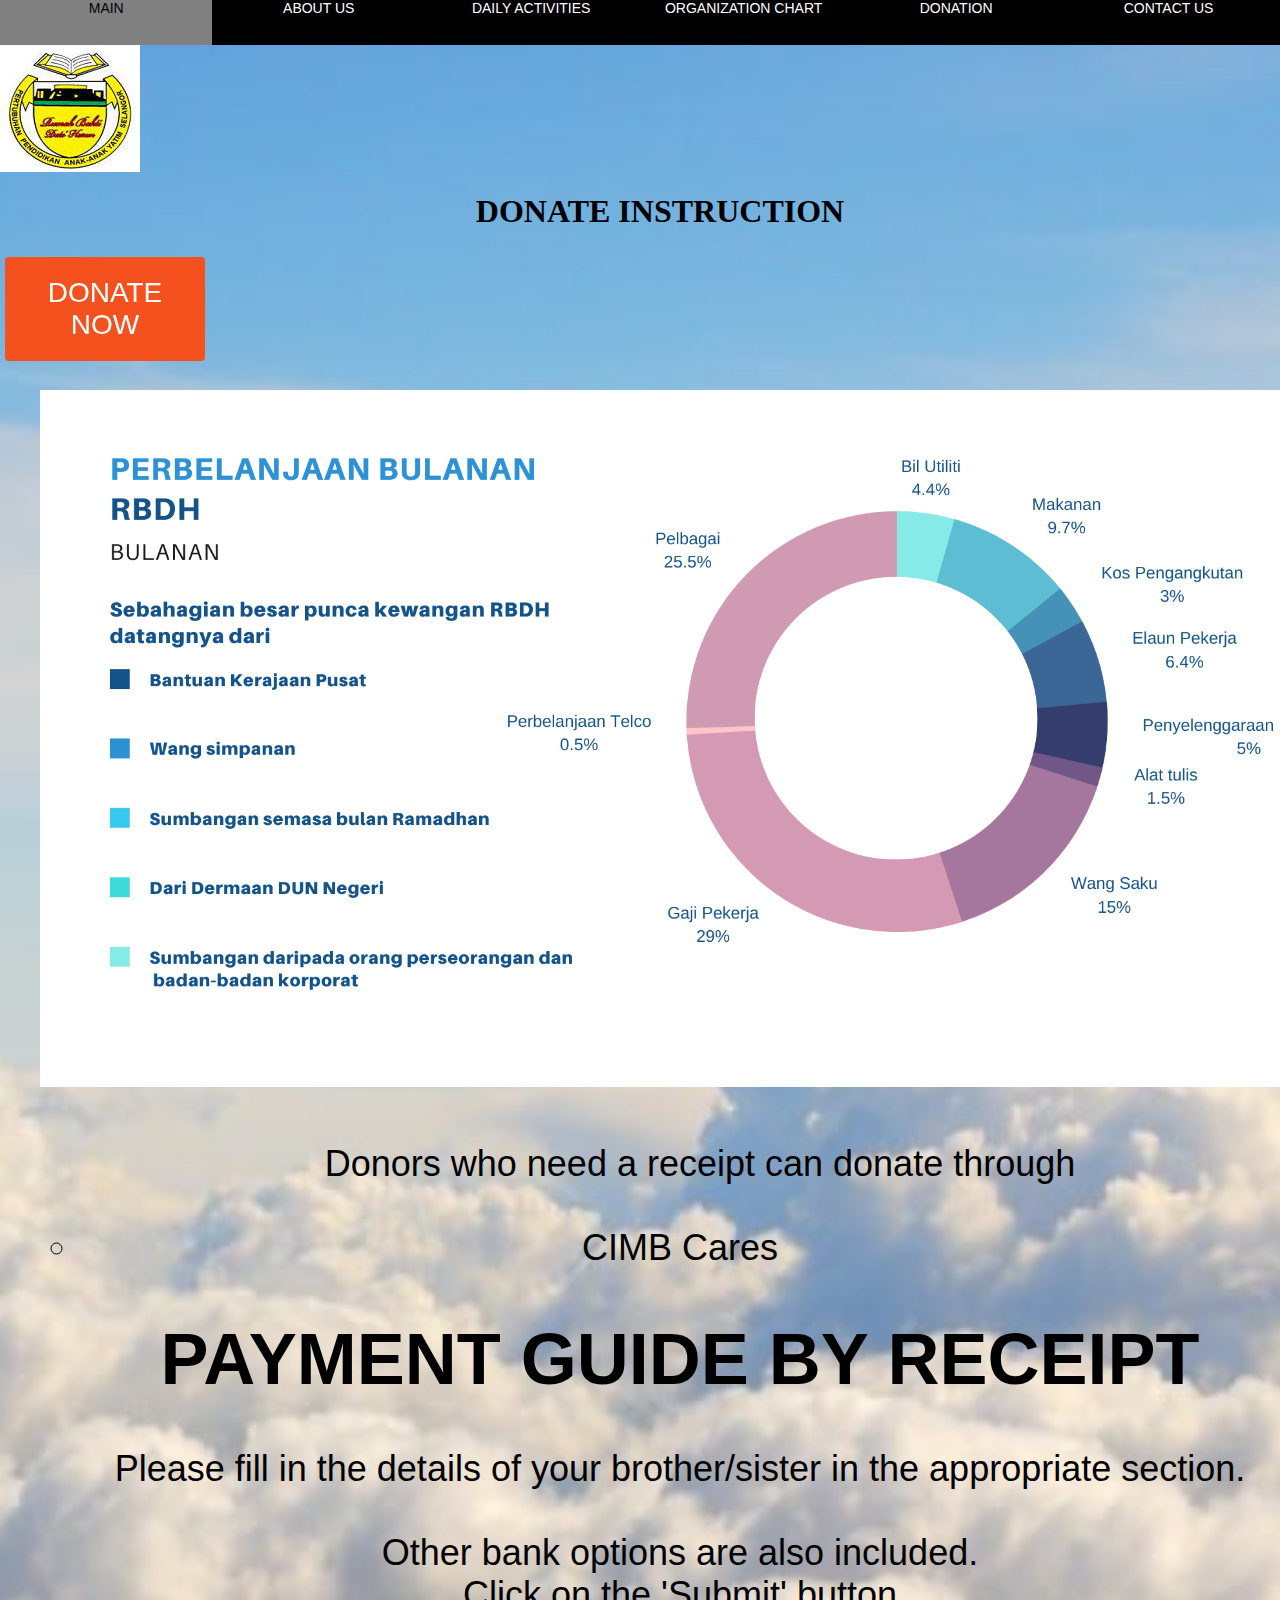
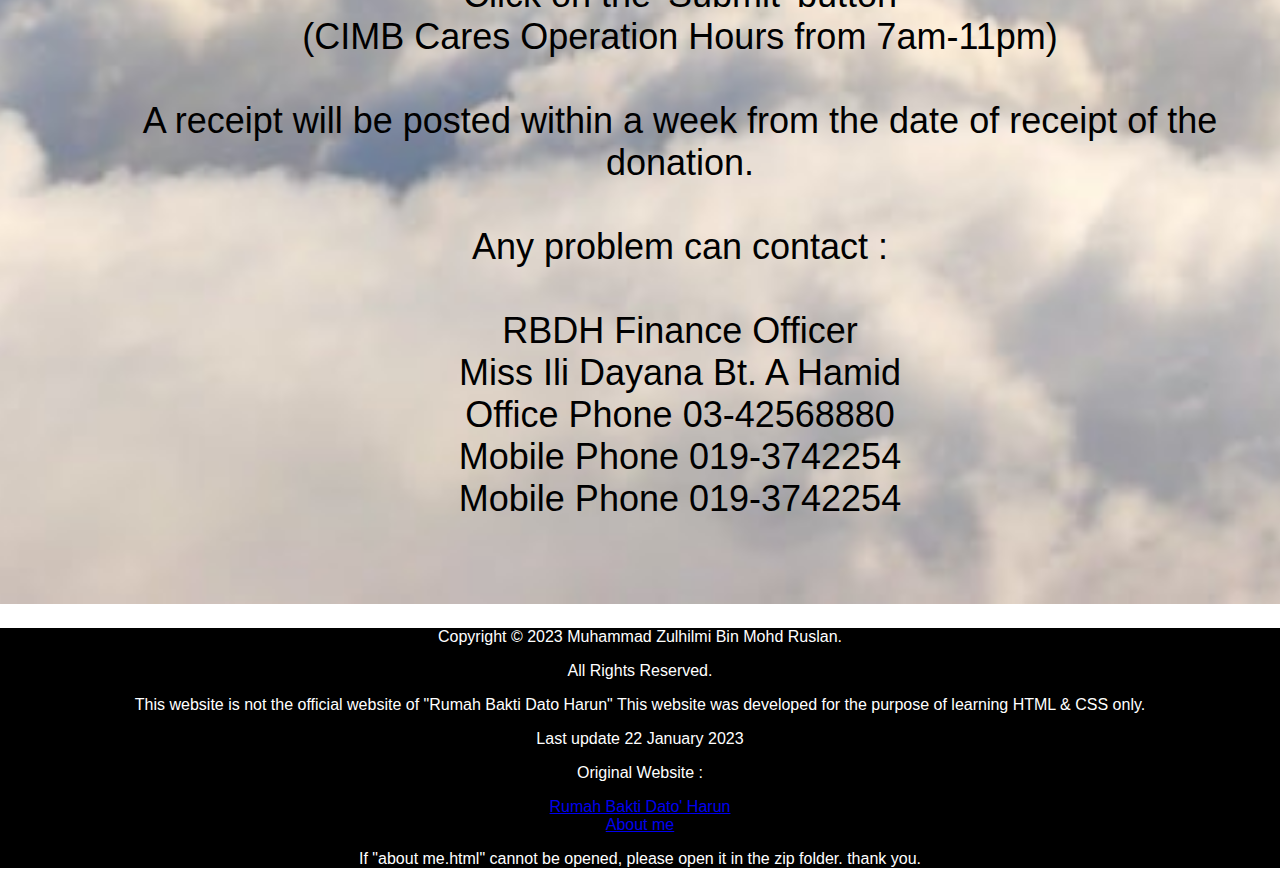
<file: Panduan_dermaan.html>
<!DOCTYPE html>
<html lang="en">

<head>
<meta charset="UTF-8"/>
<title>Rumah Bakti : DONATION</title>
<link rel="stylesheet" href="Custom.css"/>
</head>

<body>
 <header>

<div class="topnav">
    <a href="index.html">MAIN</a>
    <a href="mengenai_kami.html"> ABOUT US</a>
    <a href="Aktiviti_harian.html">DAILY ACTIVITIES</a>
    <a href="Carta_organisasi.html">ORGANIZATION CHART</a>
    <a href="Panduan_dermaan.html">DONATION</a>
    <a href="Hubungi_kami.html">CONTACT US</a>

</div>


<div class="logo">
    <img src="image/logo.jfif" align="center">
    </div>


<ul class= "tajuk" align= "center" >
<h1> DONATE INSTRUCTION</h1>
</ul>

<a href="https://www.cimbclicks.com.my/clicks/#/cimb-cares?payeeId=FPXNGOPPAAYS&payeeName=Pertubuhan%20Pendidikan%20Anak-Anak%20Yatim%20Selangor%20" target="blank"> <button  class="button"  style="vertical-align:middle" ><span>DONATE NOW </span></button> </a>
<ul class="carta" align="center"> 
    <img src="image/bil utiliti.png" class="bil" height="400px" width="900px">
<br>
<br>

    <ul class="carta">
    
<ul>Donors who need a receipt can donate through</ul>
    <br>
        <li>CIMB Cares</li>
        
    <h1><b> PAYMENT GUIDE BY RECEIPT</b></h1>
    Please fill in the details of your brother/sister in the appropriate section.
    <br>
    <br>
    Other bank options are also included.
    <br>
    Click on the 'Submit' button
    <br>
    (CIMB Cares Operation Hours from 7am-11pm)
    <br><br>
    A receipt will be posted within a week from the date of receipt of the donation.
    
    <br><br>
    Any problem can contact :<br><br>
    
    RBDH Finance Officer<br>
    Miss Ili Dayana Bt. A Hamid
    <br>
    Office Phone 03-42568880<br>
    Mobile Phone 019-3742254<br>
    Mobile Phone 019-3742254<br>
    </ul>
<br>
<br>
<br>
</header>
    <div  class="last" align="center">
        <p> Copyright © 2023 Muhammad Zulhilmi Bin Mohd Ruslan.</p>
        <p>All Rights Reserved.</p>
        <p>This website  is not the official website of "Rumah Bakti Dato Harun" This website was developed for the purpose of learning HTML & CSS only.</p>
        <p> Last update 22 January 2023 </p>
        
        <p> Original Website : </p>
        <a href="http://rumahbakti.com.my/"> Rumah Bakti Dato' Harun</a> 
        <br>
        
        <a href="About_me.html"> About me</a>
        <p>If "about me.html" cannot be opened, please open it in the zip folder. thank you.</p>
        
        </div>
        </body>
        </html>
</file>
<file: Custom.css>
/* main body */
body{
 font-family: Arial, Helvetica, sans-serif;
 margin: 0px;
 
}

header{
  background: url("image/clouds.jpg");
  height:100%;
  -webkit-background-size:cover;
  background-size:cover;
  background-position:center center;
  position:relative;
}



/* navigation bar color */
.topnav {
  background-color: Black;
  overflow: auto;
  position: sticky;
  top: 0;
  width: 100%;
  
  
  
}

/* navigation bar box color */
.topnav a {
  float: left;
  color: white;
  text-align: center ;
  text-decoration: none;
  font-size: 14px;
  width:16.6%;
  height:45px;
  display: inline-table;
  
  
}

/* hover color */
.topnav a:hover {
  background-color: gray;
  color: black;
}


/* content section */
.button {
  display: inline-block;
  text-align: center;
  border-radius: 4px;
  background-color: #f4511e;
  border: none;
  color: #FFFFFF;
  text-align: center;
  font-size: 28px;
  padding: 20px;
  width: 200px;
  transition: all 0.5s;
  cursor: pointer;
  margin: 5px;
}

.bil {
	display: block;
  margin-left: auto;
  margin-right: 100px;
  width: 100%;
  height: 100%;
}


.button span {
  cursor: pointer;
  display: inline-block;
  position: relative;
  transition: 0.5s;
}

.button span:after {
  content: '\00bb';
  position: absolute;
  opacity: 0;
  top: 0;
  right: -20px;
  transition: 0.5s;
}

.button:hover span {
  padding-right: 25px;
}

.button:hover span:after {
  opacity: 1;
  right: 0;
}

.demi{
  padding: 5%;
  text-align:justify;
  color:black;
  font-family:Comic Sans MS, Comic Sans, cursive;
}
.harun{
  display: block;
  margin-left: auto;
  margin-right: auto;
}
.aktiviti{
  padding: 50px;
  text-align:justify;
  font-size: 150%;
  font-family: Arial, Helvetica, sans-serif ;
}
.carta{
  font-family: Arial, Helvetica, sans-serif;
  font-size: 150%;
}
.intro{
  font-family:Comic Sans MS, Comic Sans, cursive;
  font-size: 150%;
}

.tajuk{
  font-family: 'Times New Roman', Times, serif;
}
/* footer */
.last {
  background-color: black;
  color: white;
  float:"auto";
  font-family: Arial, Helvetica, sans-serif;
  width: 100%;
}
</file>
